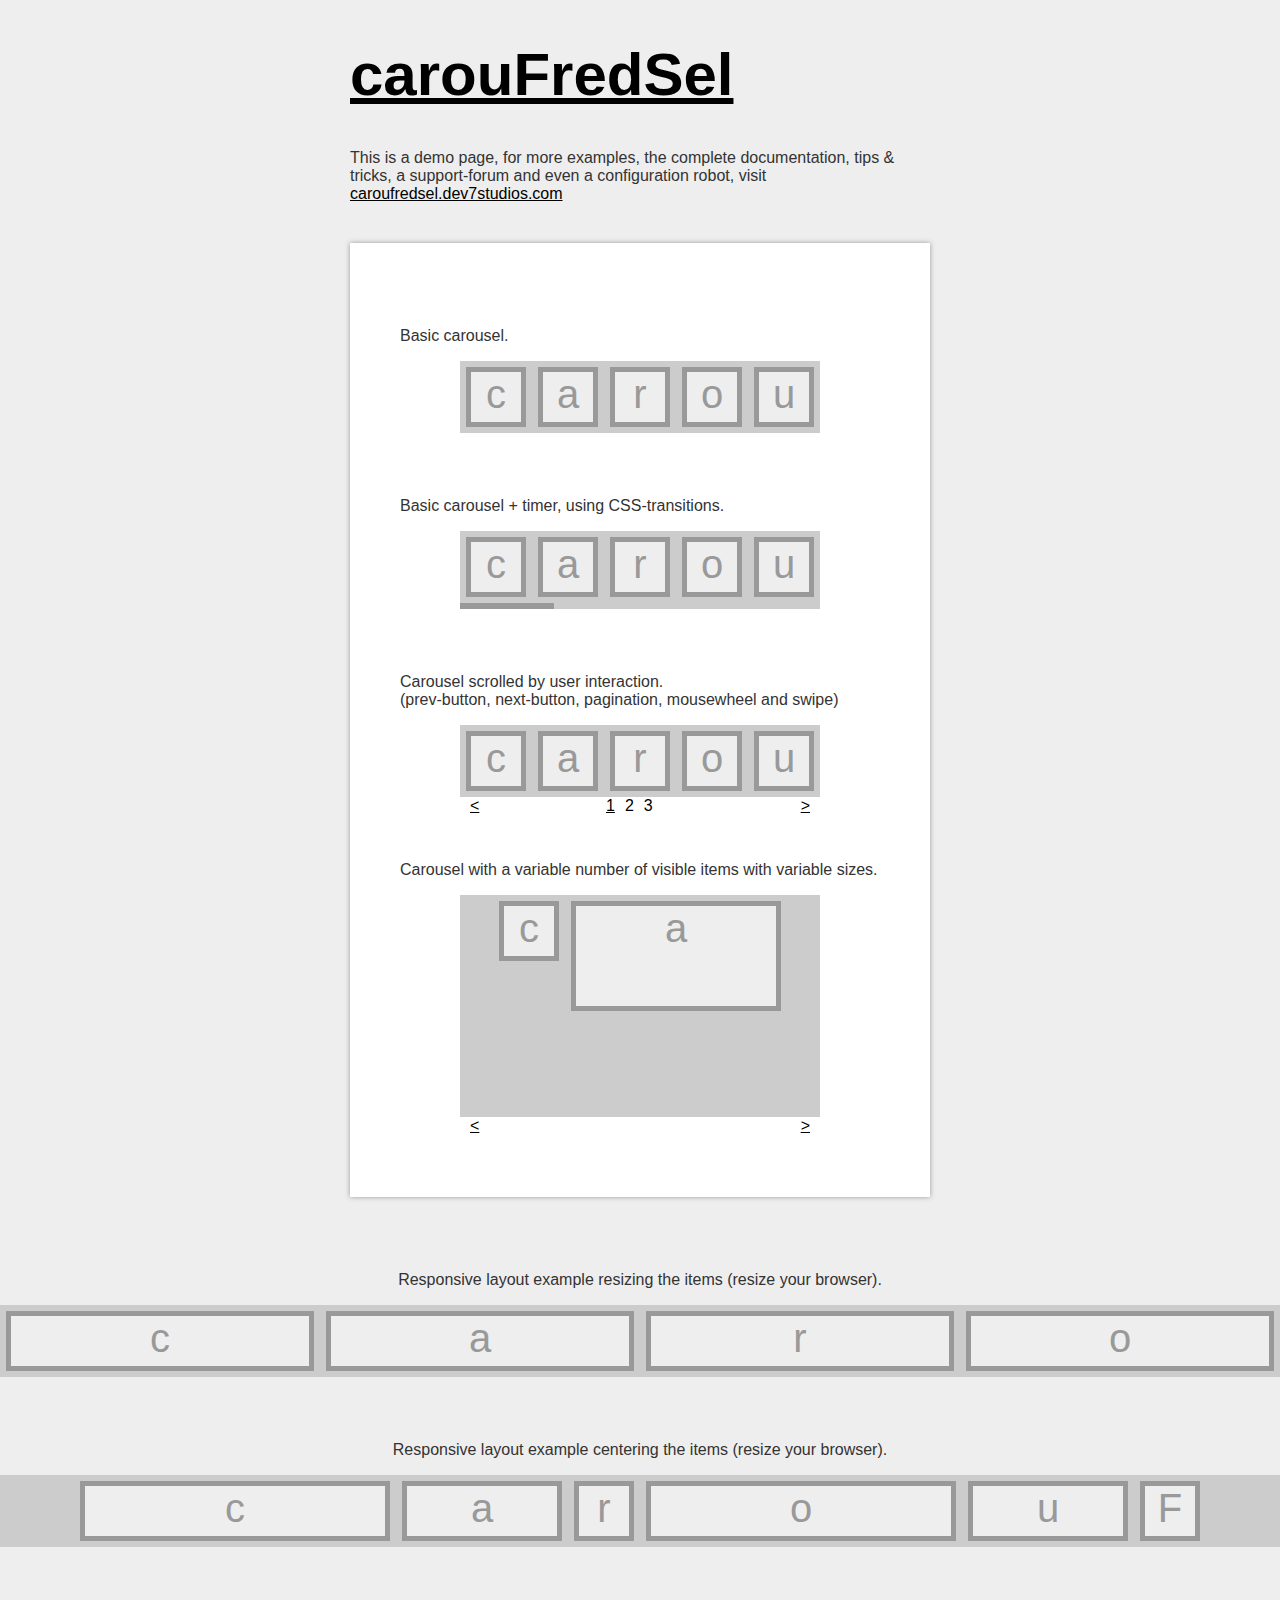
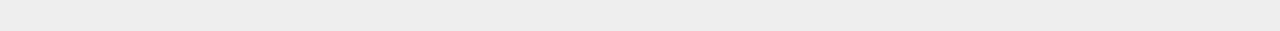
<file: carouFredSel-6.2.0/index.html>
<!DOCTYPE html PUBLIC "-//W3C//DTD XHTML 1.0 Transitional//EN" "http://www.w3.org/TR/xhtml1/DTD/xhtml1-transitional.dtd">
<html xmlns="http://www.w3.org/1999/xhtml">
	<head>
		<meta http-equiv="content-type" content="text/html;charset=iso-8859-1" />
		<meta name="author" content="caroufredsel.dev7studios.com" />

		<title>carouFredSel: a circular, responsive jQuery carousel</title>

		<!-- include jQuery + carouFredSel plugin -->
		<script type="text/javascript" language="javascript" src="jquery-1.8.2.min.js"></script>
		<script type="text/javascript" language="javascript" src="jquery.carouFredSel-6.2.0-packed.js"></script>

		<!-- optionally include helper plugins -->
		<script type="text/javascript" language="javascript" src="helper-plugins/jquery.mousewheel.min.js"></script>
		<script type="text/javascript" language="javascript" src="helper-plugins/jquery.touchSwipe.min.js"></script>
		<script type="text/javascript" language="javascript" src="helper-plugins/jquery.transit.min.js"></script>
		<script type="text/javascript" language="javascript" src="helper-plugins/jquery.ba-throttle-debounce.min.js"></script>

		<!-- fire plugin onDocumentReady -->
		<script type="text/javascript" language="javascript">
			$(function() {

				//	Basic carousel, no options
				$('#foo0').carouFredSel();

				//	Basic carousel + timer, using CSS-transitions
				$('#foo1').carouFredSel({
					auto: {
						pauseOnHover: 'resume',
						progress: '#timer1'
					}
				}, {
					transition: true
				});

				//	Scrolled by user interaction
				$('#foo2').carouFredSel({
					auto: false,
					prev: '#prev2',
					next: '#next2',
					pagination: "#pager2",
					mousewheel: true,
					swipe: {
						onMouse: true,
						onTouch: true
					}
				});

				//	Variable number of visible items with variable sizes
				$('#foo3').carouFredSel({
					width: 360,
					height: 'auto',
					prev: '#prev3',
					next: '#next3',
					auto: false
				});

				//	Responsive layout, resizing the items
				$('#foo4').carouFredSel({
					responsive: true,
					width: '100%',
					scroll: 2,
					items: {
						width: 400,
					//	height: '30%',	//	optionally resize item-height
						visible: {
							min: 2,
							max: 6
						}
					}
				});

				//	Fuild layout, centering the items
				$('#foo5').carouFredSel({
					width: '100%',
					scroll: 2
				});

			});
		</script>

		<style type="text/css" media="all">
			html, body {
				padding: 0;
				margin: 0;
				/* height: 100%; */
			}
			body, div, p {
				font-family: Arial, Helvetica, Verdana;
				color: #333;
			}
			body {
				background-color: #eee;
			}
			h1 {
				font-size: 60px;
			}
			a, a:link, a:active, a:visited {
				color: black;
				text-decoration: underline;
			}
			a:hover {
				color: #9E1F63;
			}
			#intro {
				width: 580px;
				margin: 0 auto;
			}
			.wrapper {
				background-color: white;
				width: 480px;
				margin: 40px auto;
				padding: 50px;
				box-shadow: 0 0 5px #999;
			}
			.list_carousel {
				background-color: #ccc;
				margin: 0 0 30px 60px;
				width: 360px;
			}
			.list_carousel ul {
				margin: 0;
				padding: 0;
				list-style: none;
				display: block;
			}
			.list_carousel li {
				font-size: 40px;
				color: #999;
				text-align: center;
				background-color: #eee;
				border: 5px solid #999;
				width: 50px;
				height: 50px;
				padding: 0;
				margin: 6px;
				display: block;
				float: left;
			}
			.list_carousel.responsive {
				width: auto;
				margin-left: 0;
			}
			.clearfix {
				float: none;
				clear: both;
			}
			.prev {
				float: left;
				margin-left: 10px;
			}
			.next {
				float: right;
				margin-right: 10px;
			}
			.pager {
				float: left;
				width: 300px;
				text-align: center;
			}
			.pager a {
				margin: 0 5px;
				text-decoration: none;
			}
			.pager a.selected {
				text-decoration: underline;
			}
			.timer {
				background-color: #999;
				height: 6px;
				width: 0px;
			}
		</style>
	</head>
	<body>

		<div id="intro">
			<h1><a href="http://caroufredsel.dev7studios.com">carouFredSel</a></h1>
			<p>This is a demo page, for more examples, the complete documentation, tips &amp; tricks, a support-forum and even a configuration robot, visit <a href="http://caroufredsel.dev7studios.com">caroufredsel.dev7studios.com</a></p>
		</div>

		<div class="wrapper">
			<br />


			<p>Basic carousel.</p>
			<div class="list_carousel">
				<ul id="foo0">
					<li>c</li>
					<li>a</li>
					<li>r</li>
					<li>o</li>
					<li>u</li>
					<li>F</li>
					<li>r</li>
					<li>e</li>
					<li>d</li>
					<li>S</li>
					<li>e</li>
					<li>l</li>
					<li> </li>
				</ul>
				<div class="clearfix"></div>
			</div>
			<br />


			<p>Basic carousel + timer, using CSS-transitions.</p>
			<div class="list_carousel">
				<ul id="foo1">
					<li>c</li>
					<li>a</li>
					<li>r</li>
					<li>o</li>
					<li>u</li>
					<li>F</li>
					<li>r</li>
					<li>e</li>
					<li>d</li>
					<li>S</li>
					<li>e</li>
					<li>l</li>
					<li> </li>
				</ul>
				<div class="clearfix"></div>
				<div id="timer1" class="timer"></div>
			</div>
			<br />


			<p>Carousel scrolled by user interaction.<br />
				(prev-button, next-button, pagination, mousewheel and swipe)</p>
			<div class="list_carousel">
				<ul id="foo2">
					<li>c</li>
					<li>a</li>
					<li>r</li>
					<li>o</li>
					<li>u</li>
					<li>F</li>
					<li>r</li>
					<li>e</li>
					<li>d</li>
					<li>S</li>
					<li>e</li>
					<li>l</li>
					<li> </li>
				</ul>
				<div class="clearfix"></div>
				<a id="prev2" class="prev" href="#">&lt;</a>
				<a id="next2" class="next" href="#">&gt;</a>
				<div id="pager2" class="pager"></div>
			</div>
			<br />


			<p>Carousel with a variable number of visible items with variable sizes.</p>
			<div class="list_carousel">
				<ul id="foo3">
					<li style="width: 50px; height: 50px;">c</li>
					<li style="width: 200px; height: 100px;">a</li>
					<li style="width: 50px; height: 150px;">r</li>
					<li style="width: 50px; height: 200px;">o</li>
					<li style="width: 50px; height: 150px;">u</li>
					<li style="width: 100px; height: 100px;">F</li>
					<li style="width: 250px; height: 50px;">r</li>
					<li style="width: 150px; height: 100px;">e</li>
					<li style="width: 150px; height: 150px;">d</li>
					<li style="width: 50px; height: 200px;">S</li>
					<li style="width: 100px; height: 150px;">e</li>
					<li style="width: 150px; height: 100px;">l</li>
					<li style="width: 200px; height: 50px;"> </li>
				</ul>
				<div class="clearfix"></div>
				<a id="prev3" class="prev" href="#">&lt;</a>
				<a id="next3" class="next" href="#">&gt;</a>
			</div>
		</div>
		<br />


		<p style="text-align: center;">Responsive layout example resizing the items (resize your browser).</p>
		<div class="list_carousel responsive">
			<ul id="foo4">
				<li>c</li>
				<li>a</li>
				<li>r</li>
				<li>o</li>
				<li>u</li>
				<li>F</li>
				<li>r</li>
				<li>e</li>
				<li>d</li>
				<li>S</li>
				<li>e</li>
				<li>l</li>
				<li> </li>
			</ul>
			<div class="clearfix"></div>
		</div>
		<br />


		<p style="text-align: center;">Responsive layout example centering the items (resize your browser).</p>
		<div class="list_carousel responsive" >
			<ul id="foo5">
				<li style="width: 300px;">c</li>
				<li style="width: 150px;">a</li>
				<li>r</li>
				<li style="width: 300px;">o</li>
				<li style="width: 150px;">u</li>
				<li>F</li>
				<li style="width: 300px;">r</li>
				<li style="width: 150px;">e</li>
				<li>d</li>
				<li style="width: 400px;">S</li>
				<li style="width: 150px;">e</li>
				<li>l</li>
				<li> </li>
			</ul>
			<div class="clearfix"></div>
		</div>
		<br />


		<br />
		<br />
	</body>
</html>
</file>
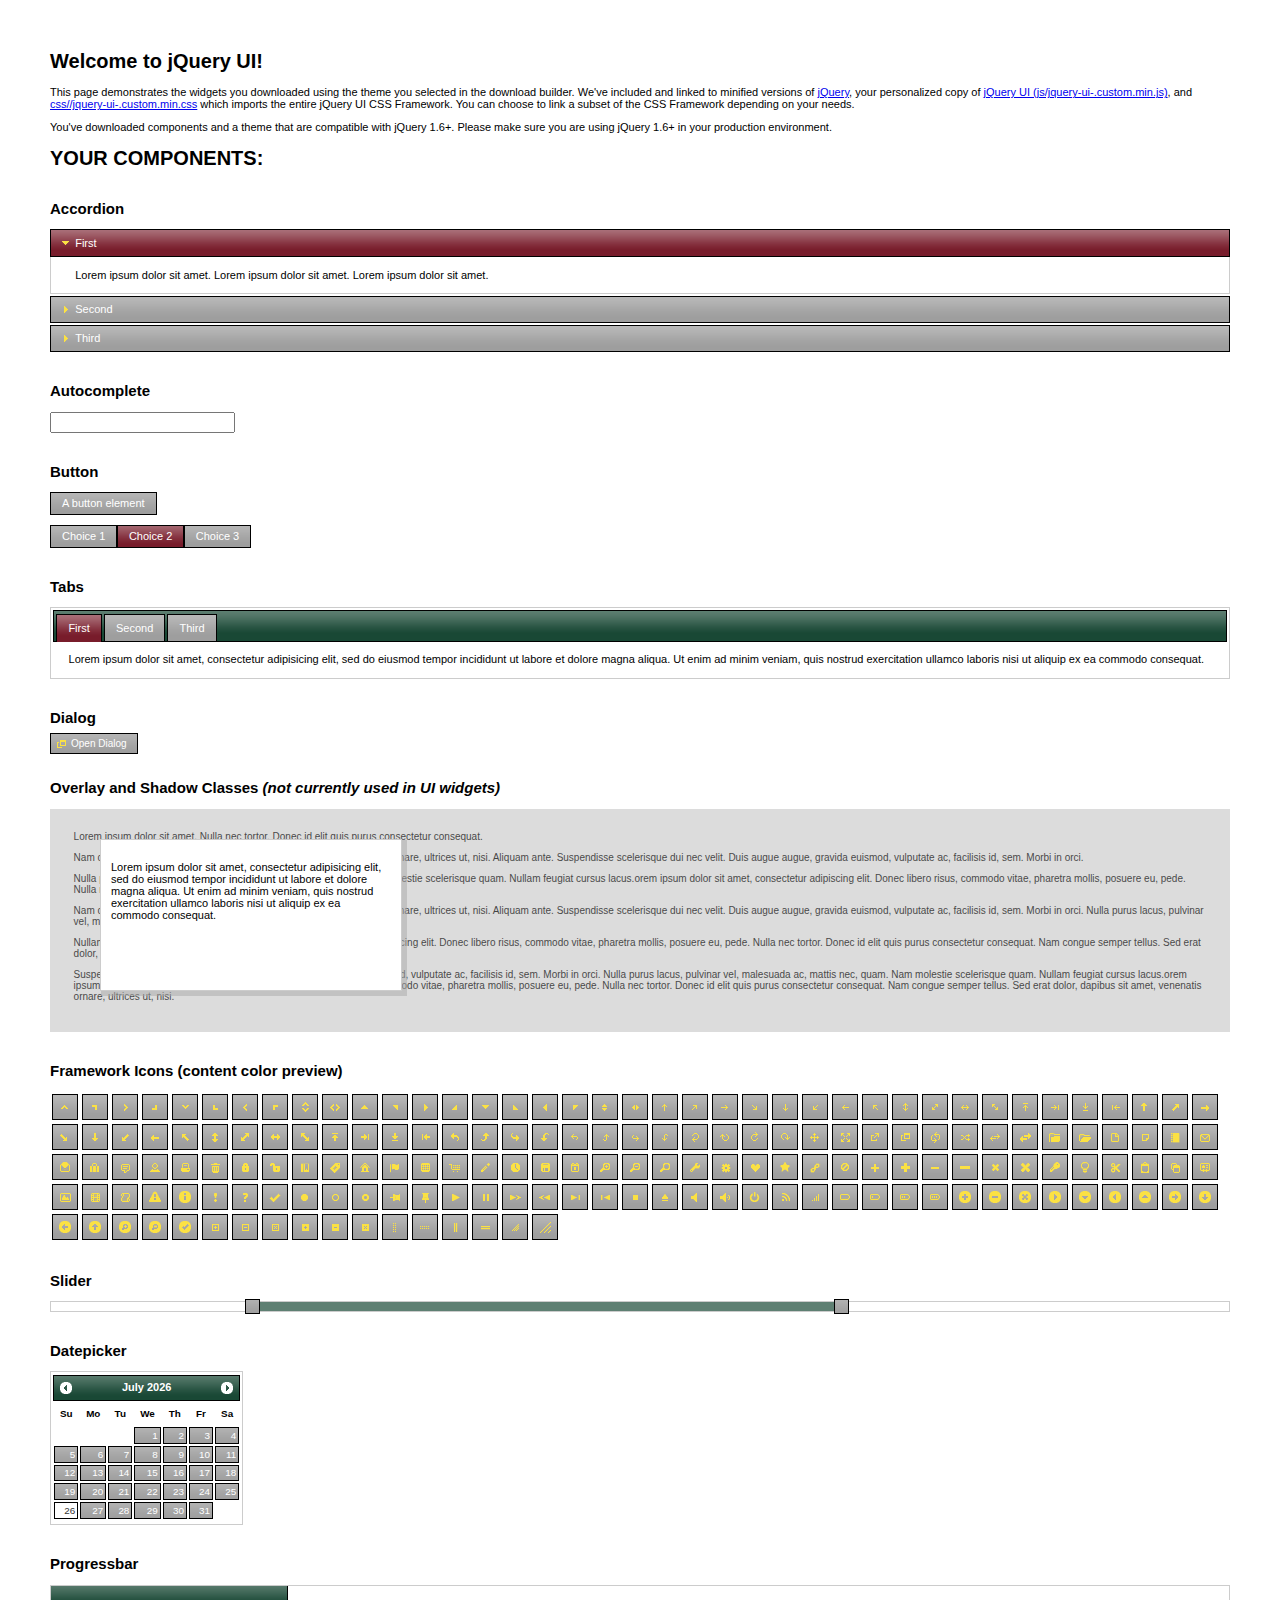
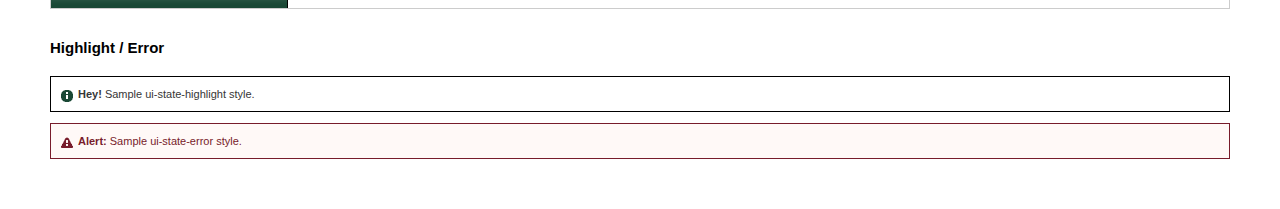
<file: jquery-ui-1.10.4.custom/index.html>
<!doctype html>
<html lang="us">
<head>
	<meta charset="utf-8">
	<title>jQuery UI Example Page</title>
	<link href="css/campuscolors-theme/jquery-ui-1.10.4.custom.css" rel="stylesheet">
	<script src="js/jquery-1.10.2.js"></script>
	<script src="js/jquery-ui-1.10.4.custom.js"></script>
	<script>
	$(function() {
		
		$( "#accordion" ).accordion();
		

		
		var availableTags = [
			"ActionScript",
			"AppleScript",
			"Asp",
			"BASIC",
			"C",
			"C++",
			"Clojure",
			"COBOL",
			"ColdFusion",
			"Erlang",
			"Fortran",
			"Groovy",
			"Haskell",
			"Java",
			"JavaScript",
			"Lisp",
			"Perl",
			"PHP",
			"Python",
			"Ruby",
			"Scala",
			"Scheme"
		];
		$( "#autocomplete" ).autocomplete({
			source: availableTags
		});
		

		
		$( "#button" ).button();
		$( "#radioset" ).buttonset();
		

		
		$( "#tabs" ).tabs();
		

		
		$( "#dialog" ).dialog({
			autoOpen: false,
			width: 400,
			buttons: [
				{
					text: "Ok",
					click: function() {
						$( this ).dialog( "close" );
					}
				},
				{
					text: "Cancel",
					click: function() {
						$( this ).dialog( "close" );
					}
				}
			]
		});

		// Link to open the dialog
		$( "#dialog-link" ).click(function( event ) {
			$( "#dialog" ).dialog( "open" );
			event.preventDefault();
		});
		

		
		$( "#datepicker" ).datepicker({
			inline: true
		});
		

		
		$( "#slider" ).slider({
			range: true,
			values: [ 17, 67 ]
		});
		

		
		$( "#progressbar" ).progressbar({
			value: 20
		});
		

		// Hover states on the static widgets
		$( "#dialog-link, #icons li" ).hover(
			function() {
				$( this ).addClass( "ui-state-hover" );
			},
			function() {
				$( this ).removeClass( "ui-state-hover" );
			}
		);
	});
	</script>
	<style>
	body{
		font: 62.5% "Trebuchet MS", sans-serif;
		margin: 50px;
	}
	.demoHeaders {
		margin-top: 2em;
	}
	#dialog-link {
		padding: .4em 1em .4em 20px;
		text-decoration: none;
		position: relative;
	}
	#dialog-link span.ui-icon {
		margin: 0 5px 0 0;
		position: absolute;
		left: .2em;
		top: 50%;
		margin-top: -8px;
	}
	#icons {
		margin: 0;
		padding: 0;
	}
	#icons li {
		margin: 2px;
		position: relative;
		padding: 4px 0;
		cursor: pointer;
		float: left;
		list-style: none;
	}
	#icons span.ui-icon {
		float: left;
		margin: 0 4px;
	}
	.fakewindowcontain .ui-widget-overlay {
		position: absolute;
	}
	</style>
</head>
<body>

<h1>Welcome to jQuery UI!</h1>

<div class="ui-widget">
	<p>This page demonstrates the widgets you downloaded using the theme you selected in the download builder. We've included and linked to minified versions of <a href="js/jquery-1.10.2.js">jQuery</a>, your personalized copy of <a href="js/jquery-ui-.custom.min.js">jQuery UI (js/jquery-ui-.custom.min.js)</a>, and <a href="css//jquery-ui-.custom.min.css">css//jquery-ui-.custom.min.css</a> which imports the entire jQuery UI CSS Framework. You can choose to link a subset of the CSS Framework depending on your needs. </p>
	<p>You've downloaded components and a theme that are compatible with jQuery 1.6+. Please make sure you are using jQuery 1.6+ in your production environment.</p>
</div>

<h1>YOUR COMPONENTS:</h1>


<!-- Accordion -->
<h2 class="demoHeaders">Accordion</h2>
<div id="accordion">
	<h3>First</h3>
	<div>Lorem ipsum dolor sit amet. Lorem ipsum dolor sit amet. Lorem ipsum dolor sit amet.</div>
	<h3>Second</h3>
	<div>Phasellus mattis tincidunt nibh.</div>
	<h3>Third</h3>
	<div>Nam dui erat, auctor a, dignissim quis.</div>
</div>



<!-- Autocomplete -->
<h2 class="demoHeaders">Autocomplete</h2>
<div>
	<input id="autocomplete" title="type &quot;a&quot;">
</div>



<!-- Button -->
<h2 class="demoHeaders">Button</h2>
<button id="button">A button element</button>
<form style="margin-top: 1em;">
	<div id="radioset">
		<input type="radio" id="radio1" name="radio"><label for="radio1">Choice 1</label>
		<input type="radio" id="radio2" name="radio" checked="checked"><label for="radio2">Choice 2</label>
		<input type="radio" id="radio3" name="radio"><label for="radio3">Choice 3</label>
	</div>
</form>



<!-- Tabs -->
<h2 class="demoHeaders">Tabs</h2>
<div id="tabs">
	<ul>
		<li><a href="#tabs-1">First</a></li>
		<li><a href="#tabs-2">Second</a></li>
		<li><a href="#tabs-3">Third</a></li>
	</ul>
	<div id="tabs-1">Lorem ipsum dolor sit amet, consectetur adipisicing elit, sed do eiusmod tempor incididunt ut labore et dolore magna aliqua. Ut enim ad minim veniam, quis nostrud exercitation ullamco laboris nisi ut aliquip ex ea commodo consequat.</div>
	<div id="tabs-2">Phasellus mattis tincidunt nibh. Cras orci urna, blandit id, pretium vel, aliquet ornare, felis. Maecenas scelerisque sem non nisl. Fusce sed lorem in enim dictum bibendum.</div>
	<div id="tabs-3">Nam dui erat, auctor a, dignissim quis, sollicitudin eu, felis. Pellentesque nisi urna, interdum eget, sagittis et, consequat vestibulum, lacus. Mauris porttitor ullamcorper augue.</div>
</div>



<!-- Dialog NOTE: Dialog is not generated by UI in this demo so it can be visually styled in themeroller-->
<h2 class="demoHeaders">Dialog</h2>
<p><a href="#" id="dialog-link" class="ui-state-default ui-corner-all"><span class="ui-icon ui-icon-newwin"></span>Open Dialog</a></p>

<h2 class="demoHeaders">Overlay and Shadow Classes <em>(not currently used in UI widgets)</em></h2>
<div style="position: relative; width: 96%; height: 200px; padding:1% 2%; overflow:hidden;" class="fakewindowcontain">
	<p>Lorem ipsum dolor sit amet,  Nulla nec tortor. Donec id elit quis purus consectetur consequat. </p><p>Nam congue semper tellus. Sed erat dolor, dapibus sit amet, venenatis ornare, ultrices ut, nisi. Aliquam ante. Suspendisse scelerisque dui nec velit. Duis augue augue, gravida euismod, vulputate ac, facilisis id, sem. Morbi in orci. </p><p>Nulla purus lacus, pulvinar vel, malesuada ac, mattis nec, quam. Nam molestie scelerisque quam. Nullam feugiat cursus lacus.orem ipsum dolor sit amet, consectetur adipiscing elit. Donec libero risus, commodo vitae, pharetra mollis, posuere eu, pede. Nulla nec tortor. Donec id elit quis purus consectetur consequat. </p><p>Nam congue semper tellus. Sed erat dolor, dapibus sit amet, venenatis ornare, ultrices ut, nisi. Aliquam ante. Suspendisse scelerisque dui nec velit. Duis augue augue, gravida euismod, vulputate ac, facilisis id, sem. Morbi in orci. Nulla purus lacus, pulvinar vel, malesuada ac, mattis nec, quam. Nam molestie scelerisque quam. </p><p>Nullam feugiat cursus lacus.orem ipsum dolor sit amet, consectetur adipiscing elit. Donec libero risus, commodo vitae, pharetra mollis, posuere eu, pede. Nulla nec tortor. Donec id elit quis purus consectetur consequat. Nam congue semper tellus. Sed erat dolor, dapibus sit amet, venenatis ornare, ultrices ut, nisi. Aliquam ante. </p><p>Suspendisse scelerisque dui nec velit. Duis augue augue, gravida euismod, vulputate ac, facilisis id, sem. Morbi in orci. Nulla purus lacus, pulvinar vel, malesuada ac, mattis nec, quam. Nam molestie scelerisque quam. Nullam feugiat cursus lacus.orem ipsum dolor sit amet, consectetur adipiscing elit. Donec libero risus, commodo vitae, pharetra mollis, posuere eu, pede. Nulla nec tortor. Donec id elit quis purus consectetur consequat. Nam congue semper tellus. Sed erat dolor, dapibus sit amet, venenatis ornare, ultrices ut, nisi. </p>

	<!-- ui-dialog -->
	<div class="ui-overlay"><div class="ui-widget-overlay"></div><div class="ui-widget-shadow ui-corner-all" style="width: 302px; height: 152px; position: absolute; left: 50px; top: 30px;"></div></div>
	<div style="position: absolute; width: 280px; height: 130px;left: 50px; top: 30px; padding: 10px;" class="ui-widget ui-widget-content ui-corner-all">
		<div class="ui-dialog-content ui-widget-content" style="background: none; border: 0;">
			<p>Lorem ipsum dolor sit amet, consectetur adipisicing elit, sed do eiusmod tempor incididunt ut labore et dolore magna aliqua. Ut enim ad minim veniam, quis nostrud exercitation ullamco laboris nisi ut aliquip ex ea commodo consequat.</p>
		</div>
	</div>

</div>

<!-- ui-dialog -->
<div id="dialog" title="Dialog Title">
	<p>Lorem ipsum dolor sit amet, consectetur adipisicing elit, sed do eiusmod tempor incididunt ut labore et dolore magna aliqua. Ut enim ad minim veniam, quis nostrud exercitation ullamco laboris nisi ut aliquip ex ea commodo consequat.</p>
</div>



<h2 class="demoHeaders">Framework Icons (content color preview)</h2>
<ul id="icons" class="ui-widget ui-helper-clearfix">
	<li class="ui-state-default ui-corner-all" title=".ui-icon-carat-1-n"><span class="ui-icon ui-icon-carat-1-n"></span></li>
	<li class="ui-state-default ui-corner-all" title=".ui-icon-carat-1-ne"><span class="ui-icon ui-icon-carat-1-ne"></span></li>
	<li class="ui-state-default ui-corner-all" title=".ui-icon-carat-1-e"><span class="ui-icon ui-icon-carat-1-e"></span></li>
	<li class="ui-state-default ui-corner-all" title=".ui-icon-carat-1-se"><span class="ui-icon ui-icon-carat-1-se"></span></li>
	<li class="ui-state-default ui-corner-all" title=".ui-icon-carat-1-s"><span class="ui-icon ui-icon-carat-1-s"></span></li>
	<li class="ui-state-default ui-corner-all" title=".ui-icon-carat-1-sw"><span class="ui-icon ui-icon-carat-1-sw"></span></li>
	<li class="ui-state-default ui-corner-all" title=".ui-icon-carat-1-w"><span class="ui-icon ui-icon-carat-1-w"></span></li>
	<li class="ui-state-default ui-corner-all" title=".ui-icon-carat-1-nw"><span class="ui-icon ui-icon-carat-1-nw"></span></li>
	<li class="ui-state-default ui-corner-all" title=".ui-icon-carat-2-n-s"><span class="ui-icon ui-icon-carat-2-n-s"></span></li>
	<li class="ui-state-default ui-corner-all" title=".ui-icon-carat-2-e-w"><span class="ui-icon ui-icon-carat-2-e-w"></span></li>
	<li class="ui-state-default ui-corner-all" title=".ui-icon-triangle-1-n"><span class="ui-icon ui-icon-triangle-1-n"></span></li>
	<li class="ui-state-default ui-corner-all" title=".ui-icon-triangle-1-ne"><span class="ui-icon ui-icon-triangle-1-ne"></span></li>
	<li class="ui-state-default ui-corner-all" title=".ui-icon-triangle-1-e"><span class="ui-icon ui-icon-triangle-1-e"></span></li>
	<li class="ui-state-default ui-corner-all" title=".ui-icon-triangle-1-se"><span class="ui-icon ui-icon-triangle-1-se"></span></li>
	<li class="ui-state-default ui-corner-all" title=".ui-icon-triangle-1-s"><span class="ui-icon ui-icon-triangle-1-s"></span></li>
	<li class="ui-state-default ui-corner-all" title=".ui-icon-triangle-1-sw"><span class="ui-icon ui-icon-triangle-1-sw"></span></li>
	<li class="ui-state-default ui-corner-all" title=".ui-icon-triangle-1-w"><span class="ui-icon ui-icon-triangle-1-w"></span></li>
	<li class="ui-state-default ui-corner-all" title=".ui-icon-triangle-1-nw"><span class="ui-icon ui-icon-triangle-1-nw"></span></li>
	<li class="ui-state-default ui-corner-all" title=".ui-icon-triangle-2-n-s"><span class="ui-icon ui-icon-triangle-2-n-s"></span></li>
	<li class="ui-state-default ui-corner-all" title=".ui-icon-triangle-2-e-w"><span class="ui-icon ui-icon-triangle-2-e-w"></span></li>
	<li class="ui-state-default ui-corner-all" title=".ui-icon-arrow-1-n"><span class="ui-icon ui-icon-arrow-1-n"></span></li>
	<li class="ui-state-default ui-corner-all" title=".ui-icon-arrow-1-ne"><span class="ui-icon ui-icon-arrow-1-ne"></span></li>
	<li class="ui-state-default ui-corner-all" title=".ui-icon-arrow-1-e"><span class="ui-icon ui-icon-arrow-1-e"></span></li>
	<li class="ui-state-default ui-corner-all" title=".ui-icon-arrow-1-se"><span class="ui-icon ui-icon-arrow-1-se"></span></li>
	<li class="ui-state-default ui-corner-all" title=".ui-icon-arrow-1-s"><span class="ui-icon ui-icon-arrow-1-s"></span></li>
	<li class="ui-state-default ui-corner-all" title=".ui-icon-arrow-1-sw"><span class="ui-icon ui-icon-arrow-1-sw"></span></li>
	<li class="ui-state-default ui-corner-all" title=".ui-icon-arrow-1-w"><span class="ui-icon ui-icon-arrow-1-w"></span></li>
	<li class="ui-state-default ui-corner-all" title=".ui-icon-arrow-1-nw"><span class="ui-icon ui-icon-arrow-1-nw"></span></li>
	<li class="ui-state-default ui-corner-all" title=".ui-icon-arrow-2-n-s"><span class="ui-icon ui-icon-arrow-2-n-s"></span></li>
	<li class="ui-state-default ui-corner-all" title=".ui-icon-arrow-2-ne-sw"><span class="ui-icon ui-icon-arrow-2-ne-sw"></span></li>
	<li class="ui-state-default ui-corner-all" title=".ui-icon-arrow-2-e-w"><span class="ui-icon ui-icon-arrow-2-e-w"></span></li>
	<li class="ui-state-default ui-corner-all" title=".ui-icon-arrow-2-se-nw"><span class="ui-icon ui-icon-arrow-2-se-nw"></span></li>
	<li class="ui-state-default ui-corner-all" title=".ui-icon-arrowstop-1-n"><span class="ui-icon ui-icon-arrowstop-1-n"></span></li>
	<li class="ui-state-default ui-corner-all" title=".ui-icon-arrowstop-1-e"><span class="ui-icon ui-icon-arrowstop-1-e"></span></li>
	<li class="ui-state-default ui-corner-all" title=".ui-icon-arrowstop-1-s"><span class="ui-icon ui-icon-arrowstop-1-s"></span></li>
	<li class="ui-state-default ui-corner-all" title=".ui-icon-arrowstop-1-w"><span class="ui-icon ui-icon-arrowstop-1-w"></span></li>
	<li class="ui-state-default ui-corner-all" title=".ui-icon-arrowthick-1-n"><span class="ui-icon ui-icon-arrowthick-1-n"></span></li>
	<li class="ui-state-default ui-corner-all" title=".ui-icon-arrowthick-1-ne"><span class="ui-icon ui-icon-arrowthick-1-ne"></span></li>
	<li class="ui-state-default ui-corner-all" title=".ui-icon-arrowthick-1-e"><span class="ui-icon ui-icon-arrowthick-1-e"></span></li>
	<li class="ui-state-default ui-corner-all" title=".ui-icon-arrowthick-1-se"><span class="ui-icon ui-icon-arrowthick-1-se"></span></li>
	<li class="ui-state-default ui-corner-all" title=".ui-icon-arrowthick-1-s"><span class="ui-icon ui-icon-arrowthick-1-s"></span></li>
	<li class="ui-state-default ui-corner-all" title=".ui-icon-arrowthick-1-sw"><span class="ui-icon ui-icon-arrowthick-1-sw"></span></li>
	<li class="ui-state-default ui-corner-all" title=".ui-icon-arrowthick-1-w"><span class="ui-icon ui-icon-arrowthick-1-w"></span></li>
	<li class="ui-state-default ui-corner-all" title=".ui-icon-arrowthick-1-nw"><span class="ui-icon ui-icon-arrowthick-1-nw"></span></li>
	<li class="ui-state-default ui-corner-all" title=".ui-icon-arrowthick-2-n-s"><span class="ui-icon ui-icon-arrowthick-2-n-s"></span></li>
	<li class="ui-state-default ui-corner-all" title=".ui-icon-arrowthick-2-ne-sw"><span class="ui-icon ui-icon-arrowthick-2-ne-sw"></span></li>
	<li class="ui-state-default ui-corner-all" title=".ui-icon-arrowthick-2-e-w"><span class="ui-icon ui-icon-arrowthick-2-e-w"></span></li>
	<li class="ui-state-default ui-corner-all" title=".ui-icon-arrowthick-2-se-nw"><span class="ui-icon ui-icon-arrowthick-2-se-nw"></span></li>
	<li class="ui-state-default ui-corner-all" title=".ui-icon-arrowthickstop-1-n"><span class="ui-icon ui-icon-arrowthickstop-1-n"></span></li>
	<li class="ui-state-default ui-corner-all" title=".ui-icon-arrowthickstop-1-e"><span class="ui-icon ui-icon-arrowthickstop-1-e"></span></li>
	<li class="ui-state-default ui-corner-all" title=".ui-icon-arrowthickstop-1-s"><span class="ui-icon ui-icon-arrowthickstop-1-s"></span></li>
	<li class="ui-state-default ui-corner-all" title=".ui-icon-arrowthickstop-1-w"><span class="ui-icon ui-icon-arrowthickstop-1-w"></span></li>
	<li class="ui-state-default ui-corner-all" title=".ui-icon-arrowreturnthick-1-w"><span class="ui-icon ui-icon-arrowreturnthick-1-w"></span></li>
	<li class="ui-state-default ui-corner-all" title=".ui-icon-arrowreturnthick-1-n"><span class="ui-icon ui-icon-arrowreturnthick-1-n"></span></li>
	<li class="ui-state-default ui-corner-all" title=".ui-icon-arrowreturnthick-1-e"><span class="ui-icon ui-icon-arrowreturnthick-1-e"></span></li>
	<li class="ui-state-default ui-corner-all" title=".ui-icon-arrowreturnthick-1-s"><span class="ui-icon ui-icon-arrowreturnthick-1-s"></span></li>
	<li class="ui-state-default ui-corner-all" title=".ui-icon-arrowreturn-1-w"><span class="ui-icon ui-icon-arrowreturn-1-w"></span></li>
	<li class="ui-state-default ui-corner-all" title=".ui-icon-arrowreturn-1-n"><span class="ui-icon ui-icon-arrowreturn-1-n"></span></li>
	<li class="ui-state-default ui-corner-all" title=".ui-icon-arrowreturn-1-e"><span class="ui-icon ui-icon-arrowreturn-1-e"></span></li>
	<li class="ui-state-default ui-corner-all" title=".ui-icon-arrowreturn-1-s"><span class="ui-icon ui-icon-arrowreturn-1-s"></span></li>
	<li class="ui-state-default ui-corner-all" title=".ui-icon-arrowrefresh-1-w"><span class="ui-icon ui-icon-arrowrefresh-1-w"></span></li>
	<li class="ui-state-default ui-corner-all" title=".ui-icon-arrowrefresh-1-n"><span class="ui-icon ui-icon-arrowrefresh-1-n"></span></li>
	<li class="ui-state-default ui-corner-all" title=".ui-icon-arrowrefresh-1-e"><span class="ui-icon ui-icon-arrowrefresh-1-e"></span></li>
	<li class="ui-state-default ui-corner-all" title=".ui-icon-arrowrefresh-1-s"><span class="ui-icon ui-icon-arrowrefresh-1-s"></span></li>
	<li class="ui-state-default ui-corner-all" title=".ui-icon-arrow-4"><span class="ui-icon ui-icon-arrow-4"></span></li>
	<li class="ui-state-default ui-corner-all" title=".ui-icon-arrow-4-diag"><span class="ui-icon ui-icon-arrow-4-diag"></span></li>
	<li class="ui-state-default ui-corner-all" title=".ui-icon-extlink"><span class="ui-icon ui-icon-extlink"></span></li>
	<li class="ui-state-default ui-corner-all" title=".ui-icon-newwin"><span class="ui-icon ui-icon-newwin"></span></li>
	<li class="ui-state-default ui-corner-all" title=".ui-icon-refresh"><span class="ui-icon ui-icon-refresh"></span></li>
	<li class="ui-state-default ui-corner-all" title=".ui-icon-shuffle"><span class="ui-icon ui-icon-shuffle"></span></li>
	<li class="ui-state-default ui-corner-all" title=".ui-icon-transfer-e-w"><span class="ui-icon ui-icon-transfer-e-w"></span></li>
	<li class="ui-state-default ui-corner-all" title=".ui-icon-transferthick-e-w"><span class="ui-icon ui-icon-transferthick-e-w"></span></li>
	<li class="ui-state-default ui-corner-all" title=".ui-icon-folder-collapsed"><span class="ui-icon ui-icon-folder-collapsed"></span></li>
	<li class="ui-state-default ui-corner-all" title=".ui-icon-folder-open"><span class="ui-icon ui-icon-folder-open"></span></li>
	<li class="ui-state-default ui-corner-all" title=".ui-icon-document"><span class="ui-icon ui-icon-document"></span></li>
	<li class="ui-state-default ui-corner-all" title=".ui-icon-document-b"><span class="ui-icon ui-icon-document-b"></span></li>
	<li class="ui-state-default ui-corner-all" title=".ui-icon-note"><span class="ui-icon ui-icon-note"></span></li>
	<li class="ui-state-default ui-corner-all" title=".ui-icon-mail-closed"><span class="ui-icon ui-icon-mail-closed"></span></li>
	<li class="ui-state-default ui-corner-all" title=".ui-icon-mail-open"><span class="ui-icon ui-icon-mail-open"></span></li>
	<li class="ui-state-default ui-corner-all" title=".ui-icon-suitcase"><span class="ui-icon ui-icon-suitcase"></span></li>
	<li class="ui-state-default ui-corner-all" title=".ui-icon-comment"><span class="ui-icon ui-icon-comment"></span></li>
	<li class="ui-state-default ui-corner-all" title=".ui-icon-person"><span class="ui-icon ui-icon-person"></span></li>
	<li class="ui-state-default ui-corner-all" title=".ui-icon-print"><span class="ui-icon ui-icon-print"></span></li>
	<li class="ui-state-default ui-corner-all" title=".ui-icon-trash"><span class="ui-icon ui-icon-trash"></span></li>
	<li class="ui-state-default ui-corner-all" title=".ui-icon-locked"><span class="ui-icon ui-icon-locked"></span></li>
	<li class="ui-state-default ui-corner-all" title=".ui-icon-unlocked"><span class="ui-icon ui-icon-unlocked"></span></li>
	<li class="ui-state-default ui-corner-all" title=".ui-icon-bookmark"><span class="ui-icon ui-icon-bookmark"></span></li>
	<li class="ui-state-default ui-corner-all" title=".ui-icon-tag"><span class="ui-icon ui-icon-tag"></span></li>
	<li class="ui-state-default ui-corner-all" title=".ui-icon-home"><span class="ui-icon ui-icon-home"></span></li>
	<li class="ui-state-default ui-corner-all" title=".ui-icon-flag"><span class="ui-icon ui-icon-flag"></span></li>
	<li class="ui-state-default ui-corner-all" title=".ui-icon-calculator"><span class="ui-icon ui-icon-calculator"></span></li>
	<li class="ui-state-default ui-corner-all" title=".ui-icon-cart"><span class="ui-icon ui-icon-cart"></span></li>
	<li class="ui-state-default ui-corner-all" title=".ui-icon-pencil"><span class="ui-icon ui-icon-pencil"></span></li>
	<li class="ui-state-default ui-corner-all" title=".ui-icon-clock"><span class="ui-icon ui-icon-clock"></span></li>
	<li class="ui-state-default ui-corner-all" title=".ui-icon-disk"><span class="ui-icon ui-icon-disk"></span></li>
	<li class="ui-state-default ui-corner-all" title=".ui-icon-calendar"><span class="ui-icon ui-icon-calendar"></span></li>
	<li class="ui-state-default ui-corner-all" title=".ui-icon-zoomin"><span class="ui-icon ui-icon-zoomin"></span></li>
	<li class="ui-state-default ui-corner-all" title=".ui-icon-zoomout"><span class="ui-icon ui-icon-zoomout"></span></li>
	<li class="ui-state-default ui-corner-all" title=".ui-icon-search"><span class="ui-icon ui-icon-search"></span></li>
	<li class="ui-state-default ui-corner-all" title=".ui-icon-wrench"><span class="ui-icon ui-icon-wrench"></span></li>
	<li class="ui-state-default ui-corner-all" title=".ui-icon-gear"><span class="ui-icon ui-icon-gear"></span></li>
	<li class="ui-state-default ui-corner-all" title=".ui-icon-heart"><span class="ui-icon ui-icon-heart"></span></li>
	<li class="ui-state-default ui-corner-all" title=".ui-icon-star"><span class="ui-icon ui-icon-star"></span></li>
	<li class="ui-state-default ui-corner-all" title=".ui-icon-link"><span class="ui-icon ui-icon-link"></span></li>
	<li class="ui-state-default ui-corner-all" title=".ui-icon-cancel"><span class="ui-icon ui-icon-cancel"></span></li>
	<li class="ui-state-default ui-corner-all" title=".ui-icon-plus"><span class="ui-icon ui-icon-plus"></span></li>
	<li class="ui-state-default ui-corner-all" title=".ui-icon-plusthick"><span class="ui-icon ui-icon-plusthick"></span></li>
	<li class="ui-state-default ui-corner-all" title=".ui-icon-minus"><span class="ui-icon ui-icon-minus"></span></li>
	<li class="ui-state-default ui-corner-all" title=".ui-icon-minusthick"><span class="ui-icon ui-icon-minusthick"></span></li>
	<li class="ui-state-default ui-corner-all" title=".ui-icon-close"><span class="ui-icon ui-icon-close"></span></li>
	<li class="ui-state-default ui-corner-all" title=".ui-icon-closethick"><span class="ui-icon ui-icon-closethick"></span></li>
	<li class="ui-state-default ui-corner-all" title=".ui-icon-key"><span class="ui-icon ui-icon-key"></span></li>
	<li class="ui-state-default ui-corner-all" title=".ui-icon-lightbulb"><span class="ui-icon ui-icon-lightbulb"></span></li>
	<li class="ui-state-default ui-corner-all" title=".ui-icon-scissors"><span class="ui-icon ui-icon-scissors"></span></li>
	<li class="ui-state-default ui-corner-all" title=".ui-icon-clipboard"><span class="ui-icon ui-icon-clipboard"></span></li>
	<li class="ui-state-default ui-corner-all" title=".ui-icon-copy"><span class="ui-icon ui-icon-copy"></span></li>
	<li class="ui-state-default ui-corner-all" title=".ui-icon-contact"><span class="ui-icon ui-icon-contact"></span></li>
	<li class="ui-state-default ui-corner-all" title=".ui-icon-image"><span class="ui-icon ui-icon-image"></span></li>
	<li class="ui-state-default ui-corner-all" title=".ui-icon-video"><span class="ui-icon ui-icon-video"></span></li>
	<li class="ui-state-default ui-corner-all" title=".ui-icon-script"><span class="ui-icon ui-icon-script"></span></li>
	<li class="ui-state-default ui-corner-all" title=".ui-icon-alert"><span class="ui-icon ui-icon-alert"></span></li>
	<li class="ui-state-default ui-corner-all" title=".ui-icon-info"><span class="ui-icon ui-icon-info"></span></li>
	<li class="ui-state-default ui-corner-all" title=".ui-icon-notice"><span class="ui-icon ui-icon-notice"></span></li>
	<li class="ui-state-default ui-corner-all" title=".ui-icon-help"><span class="ui-icon ui-icon-help"></span></li>
	<li class="ui-state-default ui-corner-all" title=".ui-icon-check"><span class="ui-icon ui-icon-check"></span></li>
	<li class="ui-state-default ui-corner-all" title=".ui-icon-bullet"><span class="ui-icon ui-icon-bullet"></span></li>
	<li class="ui-state-default ui-corner-all" title=".ui-icon-radio-off"><span class="ui-icon ui-icon-radio-off"></span></li>
	<li class="ui-state-default ui-corner-all" title=".ui-icon-radio-on"><span class="ui-icon ui-icon-radio-on"></span></li>
	<li class="ui-state-default ui-corner-all" title=".ui-icon-pin-w"><span class="ui-icon ui-icon-pin-w"></span></li>
	<li class="ui-state-default ui-corner-all" title=".ui-icon-pin-s"><span class="ui-icon ui-icon-pin-s"></span></li>
	<li class="ui-state-default ui-corner-all" title=".ui-icon-play"><span class="ui-icon ui-icon-play"></span></li>
	<li class="ui-state-default ui-corner-all" title=".ui-icon-pause"><span class="ui-icon ui-icon-pause"></span></li>
	<li class="ui-state-default ui-corner-all" title=".ui-icon-seek-next"><span class="ui-icon ui-icon-seek-next"></span></li>
	<li class="ui-state-default ui-corner-all" title=".ui-icon-seek-prev"><span class="ui-icon ui-icon-seek-prev"></span></li>
	<li class="ui-state-default ui-corner-all" title=".ui-icon-seek-end"><span class="ui-icon ui-icon-seek-end"></span></li>
	<li class="ui-state-default ui-corner-all" title=".ui-icon-seek-first"><span class="ui-icon ui-icon-seek-first"></span></li>
	<li class="ui-state-default ui-corner-all" title=".ui-icon-stop"><span class="ui-icon ui-icon-stop"></span></li>
	<li class="ui-state-default ui-corner-all" title=".ui-icon-eject"><span class="ui-icon ui-icon-eject"></span></li>
	<li class="ui-state-default ui-corner-all" title=".ui-icon-volume-off"><span class="ui-icon ui-icon-volume-off"></span></li>
	<li class="ui-state-default ui-corner-all" title=".ui-icon-volume-on"><span class="ui-icon ui-icon-volume-on"></span></li>
	<li class="ui-state-default ui-corner-all" title=".ui-icon-power"><span class="ui-icon ui-icon-power"></span></li>
	<li class="ui-state-default ui-corner-all" title=".ui-icon-signal-diag"><span class="ui-icon ui-icon-signal-diag"></span></li>
	<li class="ui-state-default ui-corner-all" title=".ui-icon-signal"><span class="ui-icon ui-icon-signal"></span></li>
	<li class="ui-state-default ui-corner-all" title=".ui-icon-battery-0"><span class="ui-icon ui-icon-battery-0"></span></li>
	<li class="ui-state-default ui-corner-all" title=".ui-icon-battery-1"><span class="ui-icon ui-icon-battery-1"></span></li>
	<li class="ui-state-default ui-corner-all" title=".ui-icon-battery-2"><span class="ui-icon ui-icon-battery-2"></span></li>
	<li class="ui-state-default ui-corner-all" title=".ui-icon-battery-3"><span class="ui-icon ui-icon-battery-3"></span></li>
	<li class="ui-state-default ui-corner-all" title=".ui-icon-circle-plus"><span class="ui-icon ui-icon-circle-plus"></span></li>
	<li class="ui-state-default ui-corner-all" title=".ui-icon-circle-minus"><span class="ui-icon ui-icon-circle-minus"></span></li>
	<li class="ui-state-default ui-corner-all" title=".ui-icon-circle-close"><span class="ui-icon ui-icon-circle-close"></span></li>
	<li class="ui-state-default ui-corner-all" title=".ui-icon-circle-triangle-e"><span class="ui-icon ui-icon-circle-triangle-e"></span></li>
	<li class="ui-state-default ui-corner-all" title=".ui-icon-circle-triangle-s"><span class="ui-icon ui-icon-circle-triangle-s"></span></li>
	<li class="ui-state-default ui-corner-all" title=".ui-icon-circle-triangle-w"><span class="ui-icon ui-icon-circle-triangle-w"></span></li>
	<li class="ui-state-default ui-corner-all" title=".ui-icon-circle-triangle-n"><span class="ui-icon ui-icon-circle-triangle-n"></span></li>
	<li class="ui-state-default ui-corner-all" title=".ui-icon-circle-arrow-e"><span class="ui-icon ui-icon-circle-arrow-e"></span></li>
	<li class="ui-state-default ui-corner-all" title=".ui-icon-circle-arrow-s"><span class="ui-icon ui-icon-circle-arrow-s"></span></li>
	<li class="ui-state-default ui-corner-all" title=".ui-icon-circle-arrow-w"><span class="ui-icon ui-icon-circle-arrow-w"></span></li>
	<li class="ui-state-default ui-corner-all" title=".ui-icon-circle-arrow-n"><span class="ui-icon ui-icon-circle-arrow-n"></span></li>
	<li class="ui-state-default ui-corner-all" title=".ui-icon-circle-zoomin"><span class="ui-icon ui-icon-circle-zoomin"></span></li>
	<li class="ui-state-default ui-corner-all" title=".ui-icon-circle-zoomout"><span class="ui-icon ui-icon-circle-zoomout"></span></li>
	<li class="ui-state-default ui-corner-all" title=".ui-icon-circle-check"><span class="ui-icon ui-icon-circle-check"></span></li>
	<li class="ui-state-default ui-corner-all" title=".ui-icon-circlesmall-plus"><span class="ui-icon ui-icon-circlesmall-plus"></span></li>
	<li class="ui-state-default ui-corner-all" title=".ui-icon-circlesmall-minus"><span class="ui-icon ui-icon-circlesmall-minus"></span></li>
	<li class="ui-state-default ui-corner-all" title=".ui-icon-circlesmall-close"><span class="ui-icon ui-icon-circlesmall-close"></span></li>
	<li class="ui-state-default ui-corner-all" title=".ui-icon-squaresmall-plus"><span class="ui-icon ui-icon-squaresmall-plus"></span></li>
	<li class="ui-state-default ui-corner-all" title=".ui-icon-squaresmall-minus"><span class="ui-icon ui-icon-squaresmall-minus"></span></li>
	<li class="ui-state-default ui-corner-all" title=".ui-icon-squaresmall-close"><span class="ui-icon ui-icon-squaresmall-close"></span></li>
	<li class="ui-state-default ui-corner-all" title=".ui-icon-grip-dotted-vertical"><span class="ui-icon ui-icon-grip-dotted-vertical"></span></li>
	<li class="ui-state-default ui-corner-all" title=".ui-icon-grip-dotted-horizontal"><span class="ui-icon ui-icon-grip-dotted-horizontal"></span></li>
	<li class="ui-state-default ui-corner-all" title=".ui-icon-grip-solid-vertical"><span class="ui-icon ui-icon-grip-solid-vertical"></span></li>
	<li class="ui-state-default ui-corner-all" title=".ui-icon-grip-solid-horizontal"><span class="ui-icon ui-icon-grip-solid-horizontal"></span></li>
	<li class="ui-state-default ui-corner-all" title=".ui-icon-gripsmall-diagonal-se"><span class="ui-icon ui-icon-gripsmall-diagonal-se"></span></li>
	<li class="ui-state-default ui-corner-all" title=".ui-icon-grip-diagonal-se"><span class="ui-icon ui-icon-grip-diagonal-se"></span></li>
</ul>


<!-- Slider -->
<h2 class="demoHeaders">Slider</h2>
<div id="slider"></div>



<!-- Datepicker -->
<h2 class="demoHeaders">Datepicker</h2>
<div id="datepicker"></div>



<!-- Progressbar -->
<h2 class="demoHeaders">Progressbar</h2>
<div id="progressbar"></div>


<!-- Highlight / Error -->
<h2 class="demoHeaders">Highlight / Error</h2>
<div class="ui-widget">
	<div class="ui-state-highlight ui-corner-all" style="margin-top: 20px; padding: 0 .7em;">
		<p><span class="ui-icon ui-icon-info" style="float: left; margin-right: .3em;"></span>
		<strong>Hey!</strong> Sample ui-state-highlight style.</p>
	</div>
</div>
<br>
<div class="ui-widget">
	<div class="ui-state-error ui-corner-all" style="padding: 0 .7em;">
		<p><span class="ui-icon ui-icon-alert" style="float: left; margin-right: .3em;"></span>
		<strong>Alert:</strong> Sample ui-state-error style.</p>
	</div>
</div>

</body>
</html>
</file>
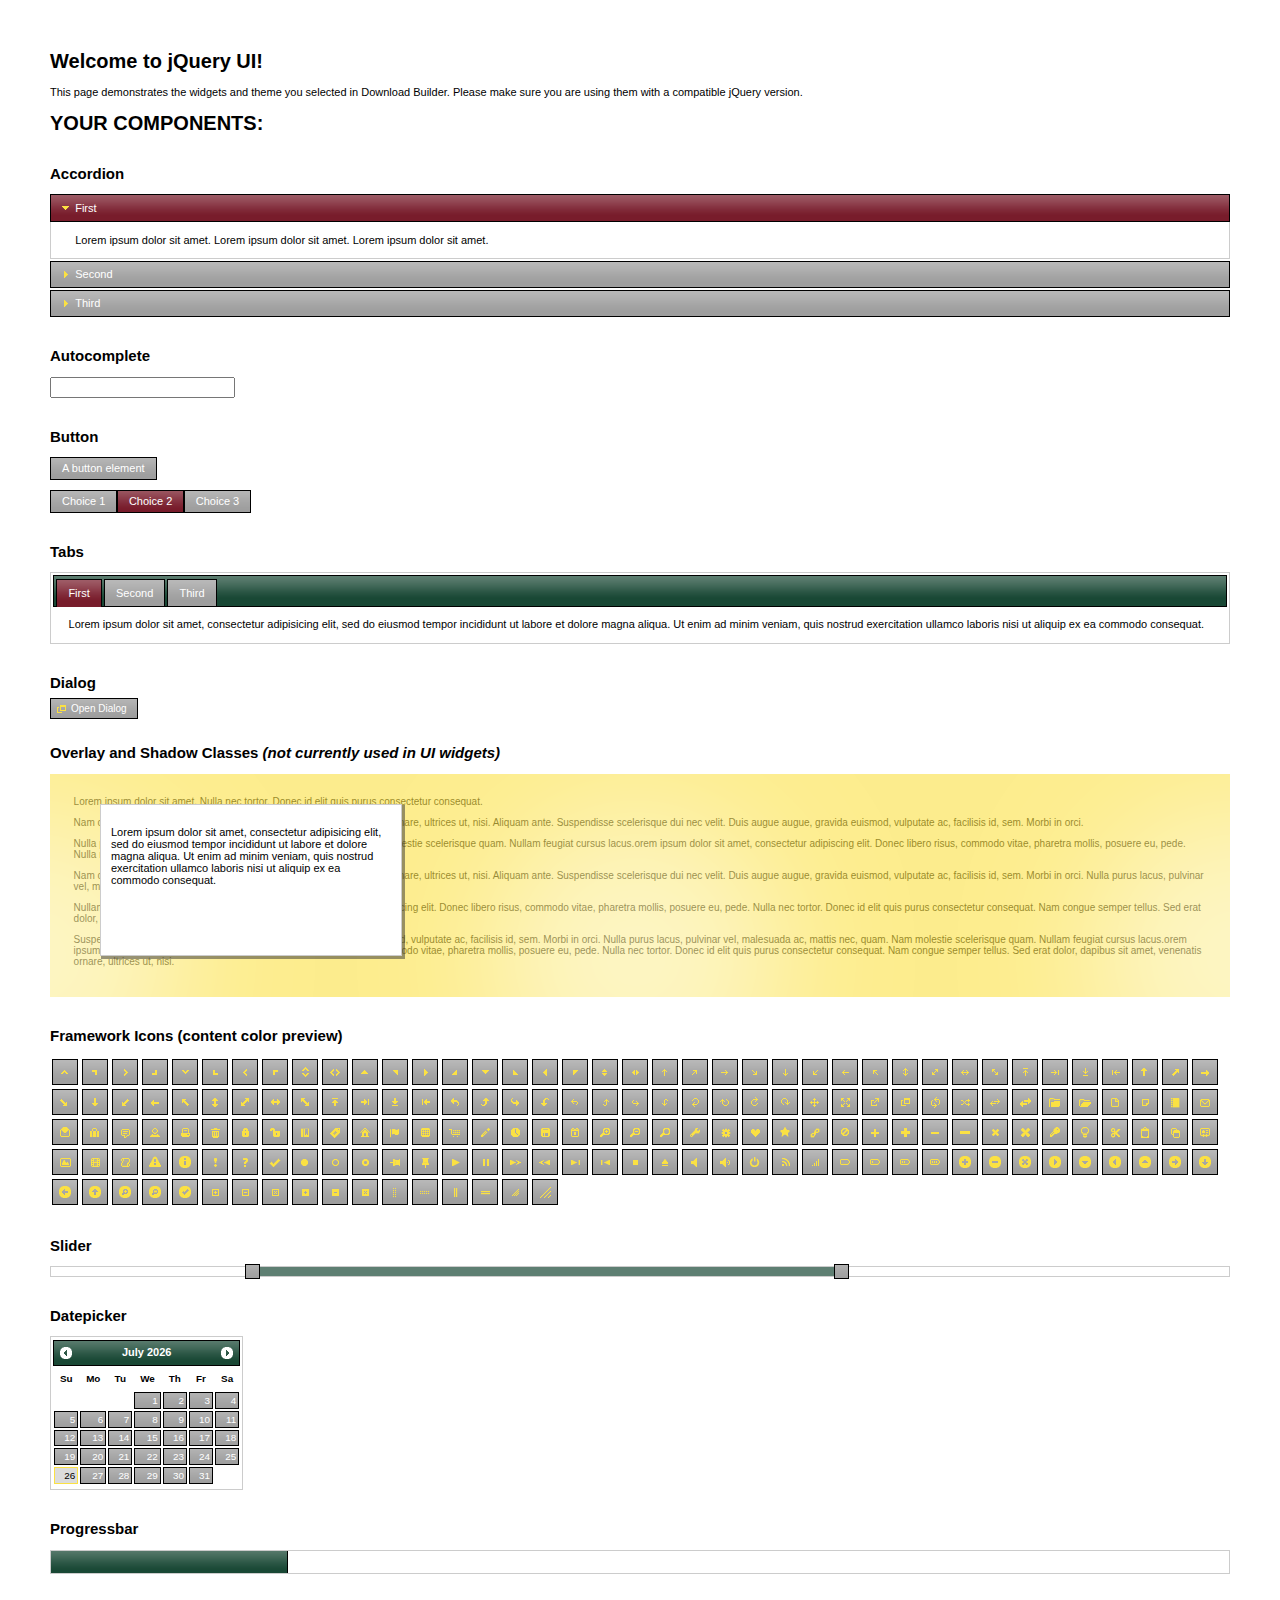
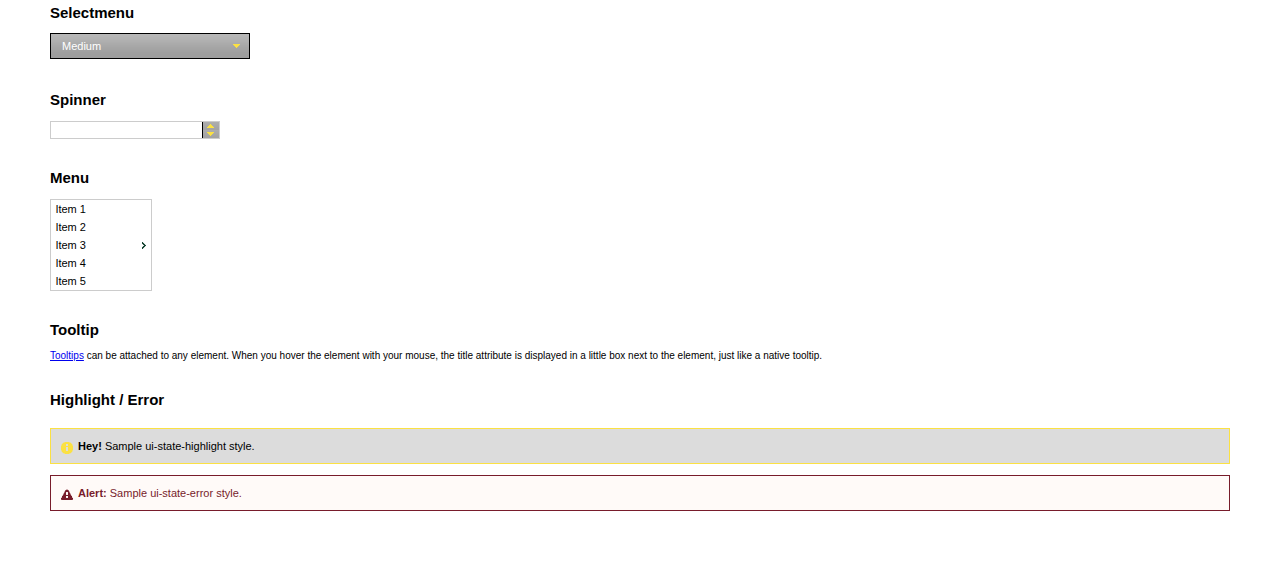
<file: jquery-ui-1.11.1.custom/index.html>
<!doctype html>
<html lang="us">
<head>
	<meta charset="utf-8">
	<title>jQuery UI Example Page</title>
	<link href="jquery-ui.css" rel="stylesheet">
	<style>
	body{
		font: 62.5% "Trebuchet MS", sans-serif;
		margin: 50px;
	}
	.demoHeaders {
		margin-top: 2em;
	}
	#dialog-link {
		padding: .4em 1em .4em 20px;
		text-decoration: none;
		position: relative;
	}
	#dialog-link span.ui-icon {
		margin: 0 5px 0 0;
		position: absolute;
		left: .2em;
		top: 50%;
		margin-top: -8px;
	}
	#icons {
		margin: 0;
		padding: 0;
	}
	#icons li {
		margin: 2px;
		position: relative;
		padding: 4px 0;
		cursor: pointer;
		float: left;
		list-style: none;
	}
	#icons span.ui-icon {
		float: left;
		margin: 0 4px;
	}
	.fakewindowcontain .ui-widget-overlay {
		position: absolute;
	}
	select {
		width: 200px;
	}
	</style>
</head>
<body>

<h1>Welcome to jQuery UI!</h1>

<div class="ui-widget">
	<p>This page demonstrates the widgets and theme you selected in Download Builder. Please make sure you are using them with a compatible jQuery version.</p>
</div>

<h1>YOUR COMPONENTS:</h1>


<!-- Accordion -->
<h2 class="demoHeaders">Accordion</h2>
<div id="accordion">
	<h3>First</h3>
	<div>Lorem ipsum dolor sit amet. Lorem ipsum dolor sit amet. Lorem ipsum dolor sit amet.</div>
	<h3>Second</h3>
	<div>Phasellus mattis tincidunt nibh.</div>
	<h3>Third</h3>
	<div>Nam dui erat, auctor a, dignissim quis.</div>
</div>



<!-- Autocomplete -->
<h2 class="demoHeaders">Autocomplete</h2>
<div>
	<input id="autocomplete" title="type &quot;a&quot;">
</div>



<!-- Button -->
<h2 class="demoHeaders">Button</h2>
<button id="button">A button element</button>
<form style="margin-top: 1em;">
	<div id="radioset">
		<input type="radio" id="radio1" name="radio"><label for="radio1">Choice 1</label>
		<input type="radio" id="radio2" name="radio" checked="checked"><label for="radio2">Choice 2</label>
		<input type="radio" id="radio3" name="radio"><label for="radio3">Choice 3</label>
	</div>
</form>



<!-- Tabs -->
<h2 class="demoHeaders">Tabs</h2>
<div id="tabs">
	<ul>
		<li><a href="#tabs-1">First</a></li>
		<li><a href="#tabs-2">Second</a></li>
		<li><a href="#tabs-3">Third</a></li>
	</ul>
	<div id="tabs-1">Lorem ipsum dolor sit amet, consectetur adipisicing elit, sed do eiusmod tempor incididunt ut labore et dolore magna aliqua. Ut enim ad minim veniam, quis nostrud exercitation ullamco laboris nisi ut aliquip ex ea commodo consequat.</div>
	<div id="tabs-2">Phasellus mattis tincidunt nibh. Cras orci urna, blandit id, pretium vel, aliquet ornare, felis. Maecenas scelerisque sem non nisl. Fusce sed lorem in enim dictum bibendum.</div>
	<div id="tabs-3">Nam dui erat, auctor a, dignissim quis, sollicitudin eu, felis. Pellentesque nisi urna, interdum eget, sagittis et, consequat vestibulum, lacus. Mauris porttitor ullamcorper augue.</div>
</div>



<!-- Dialog NOTE: Dialog is not generated by UI in this demo so it can be visually styled in themeroller-->
<h2 class="demoHeaders">Dialog</h2>
<p><a href="#" id="dialog-link" class="ui-state-default ui-corner-all"><span class="ui-icon ui-icon-newwin"></span>Open Dialog</a></p>

<h2 class="demoHeaders">Overlay and Shadow Classes <em>(not currently used in UI widgets)</em></h2>
<div style="position: relative; width: 96%; height: 200px; padding:1% 2%; overflow:hidden;" class="fakewindowcontain">
	<p>Lorem ipsum dolor sit amet,  Nulla nec tortor. Donec id elit quis purus consectetur consequat. </p><p>Nam congue semper tellus. Sed erat dolor, dapibus sit amet, venenatis ornare, ultrices ut, nisi. Aliquam ante. Suspendisse scelerisque dui nec velit. Duis augue augue, gravida euismod, vulputate ac, facilisis id, sem. Morbi in orci. </p><p>Nulla purus lacus, pulvinar vel, malesuada ac, mattis nec, quam. Nam molestie scelerisque quam. Nullam feugiat cursus lacus.orem ipsum dolor sit amet, consectetur adipiscing elit. Donec libero risus, commodo vitae, pharetra mollis, posuere eu, pede. Nulla nec tortor. Donec id elit quis purus consectetur consequat. </p><p>Nam congue semper tellus. Sed erat dolor, dapibus sit amet, venenatis ornare, ultrices ut, nisi. Aliquam ante. Suspendisse scelerisque dui nec velit. Duis augue augue, gravida euismod, vulputate ac, facilisis id, sem. Morbi in orci. Nulla purus lacus, pulvinar vel, malesuada ac, mattis nec, quam. Nam molestie scelerisque quam. </p><p>Nullam feugiat cursus lacus.orem ipsum dolor sit amet, consectetur adipiscing elit. Donec libero risus, commodo vitae, pharetra mollis, posuere eu, pede. Nulla nec tortor. Donec id elit quis purus consectetur consequat. Nam congue semper tellus. Sed erat dolor, dapibus sit amet, venenatis ornare, ultrices ut, nisi. Aliquam ante. </p><p>Suspendisse scelerisque dui nec velit. Duis augue augue, gravida euismod, vulputate ac, facilisis id, sem. Morbi in orci. Nulla purus lacus, pulvinar vel, malesuada ac, mattis nec, quam. Nam molestie scelerisque quam. Nullam feugiat cursus lacus.orem ipsum dolor sit amet, consectetur adipiscing elit. Donec libero risus, commodo vitae, pharetra mollis, posuere eu, pede. Nulla nec tortor. Donec id elit quis purus consectetur consequat. Nam congue semper tellus. Sed erat dolor, dapibus sit amet, venenatis ornare, ultrices ut, nisi. </p>

	<!-- ui-dialog -->
	<div class="ui-overlay"><div class="ui-widget-overlay"></div><div class="ui-widget-shadow ui-corner-all" style="width: 302px; height: 152px; position: absolute; left: 50px; top: 30px;"></div></div>
	<div style="position: absolute; width: 280px; height: 130px;left: 50px; top: 30px; padding: 10px;" class="ui-widget ui-widget-content ui-corner-all">
		<div class="ui-dialog-content ui-widget-content" style="background: none; border: 0;">
			<p>Lorem ipsum dolor sit amet, consectetur adipisicing elit, sed do eiusmod tempor incididunt ut labore et dolore magna aliqua. Ut enim ad minim veniam, quis nostrud exercitation ullamco laboris nisi ut aliquip ex ea commodo consequat.</p>
		</div>
	</div>

</div>

<!-- ui-dialog -->
<div id="dialog" title="Dialog Title">
	<p>Lorem ipsum dolor sit amet, consectetur adipisicing elit, sed do eiusmod tempor incididunt ut labore et dolore magna aliqua. Ut enim ad minim veniam, quis nostrud exercitation ullamco laboris nisi ut aliquip ex ea commodo consequat.</p>
</div>



<h2 class="demoHeaders">Framework Icons (content color preview)</h2>
<ul id="icons" class="ui-widget ui-helper-clearfix">
	<li class="ui-state-default ui-corner-all" title=".ui-icon-carat-1-n"><span class="ui-icon ui-icon-carat-1-n"></span></li>
	<li class="ui-state-default ui-corner-all" title=".ui-icon-carat-1-ne"><span class="ui-icon ui-icon-carat-1-ne"></span></li>
	<li class="ui-state-default ui-corner-all" title=".ui-icon-carat-1-e"><span class="ui-icon ui-icon-carat-1-e"></span></li>
	<li class="ui-state-default ui-corner-all" title=".ui-icon-carat-1-se"><span class="ui-icon ui-icon-carat-1-se"></span></li>
	<li class="ui-state-default ui-corner-all" title=".ui-icon-carat-1-s"><span class="ui-icon ui-icon-carat-1-s"></span></li>
	<li class="ui-state-default ui-corner-all" title=".ui-icon-carat-1-sw"><span class="ui-icon ui-icon-carat-1-sw"></span></li>
	<li class="ui-state-default ui-corner-all" title=".ui-icon-carat-1-w"><span class="ui-icon ui-icon-carat-1-w"></span></li>
	<li class="ui-state-default ui-corner-all" title=".ui-icon-carat-1-nw"><span class="ui-icon ui-icon-carat-1-nw"></span></li>
	<li class="ui-state-default ui-corner-all" title=".ui-icon-carat-2-n-s"><span class="ui-icon ui-icon-carat-2-n-s"></span></li>
	<li class="ui-state-default ui-corner-all" title=".ui-icon-carat-2-e-w"><span class="ui-icon ui-icon-carat-2-e-w"></span></li>
	<li class="ui-state-default ui-corner-all" title=".ui-icon-triangle-1-n"><span class="ui-icon ui-icon-triangle-1-n"></span></li>
	<li class="ui-state-default ui-corner-all" title=".ui-icon-triangle-1-ne"><span class="ui-icon ui-icon-triangle-1-ne"></span></li>
	<li class="ui-state-default ui-corner-all" title=".ui-icon-triangle-1-e"><span class="ui-icon ui-icon-triangle-1-e"></span></li>
	<li class="ui-state-default ui-corner-all" title=".ui-icon-triangle-1-se"><span class="ui-icon ui-icon-triangle-1-se"></span></li>
	<li class="ui-state-default ui-corner-all" title=".ui-icon-triangle-1-s"><span class="ui-icon ui-icon-triangle-1-s"></span></li>
	<li class="ui-state-default ui-corner-all" title=".ui-icon-triangle-1-sw"><span class="ui-icon ui-icon-triangle-1-sw"></span></li>
	<li class="ui-state-default ui-corner-all" title=".ui-icon-triangle-1-w"><span class="ui-icon ui-icon-triangle-1-w"></span></li>
	<li class="ui-state-default ui-corner-all" title=".ui-icon-triangle-1-nw"><span class="ui-icon ui-icon-triangle-1-nw"></span></li>
	<li class="ui-state-default ui-corner-all" title=".ui-icon-triangle-2-n-s"><span class="ui-icon ui-icon-triangle-2-n-s"></span></li>
	<li class="ui-state-default ui-corner-all" title=".ui-icon-triangle-2-e-w"><span class="ui-icon ui-icon-triangle-2-e-w"></span></li>
	<li class="ui-state-default ui-corner-all" title=".ui-icon-arrow-1-n"><span class="ui-icon ui-icon-arrow-1-n"></span></li>
	<li class="ui-state-default ui-corner-all" title=".ui-icon-arrow-1-ne"><span class="ui-icon ui-icon-arrow-1-ne"></span></li>
	<li class="ui-state-default ui-corner-all" title=".ui-icon-arrow-1-e"><span class="ui-icon ui-icon-arrow-1-e"></span></li>
	<li class="ui-state-default ui-corner-all" title=".ui-icon-arrow-1-se"><span class="ui-icon ui-icon-arrow-1-se"></span></li>
	<li class="ui-state-default ui-corner-all" title=".ui-icon-arrow-1-s"><span class="ui-icon ui-icon-arrow-1-s"></span></li>
	<li class="ui-state-default ui-corner-all" title=".ui-icon-arrow-1-sw"><span class="ui-icon ui-icon-arrow-1-sw"></span></li>
	<li class="ui-state-default ui-corner-all" title=".ui-icon-arrow-1-w"><span class="ui-icon ui-icon-arrow-1-w"></span></li>
	<li class="ui-state-default ui-corner-all" title=".ui-icon-arrow-1-nw"><span class="ui-icon ui-icon-arrow-1-nw"></span></li>
	<li class="ui-state-default ui-corner-all" title=".ui-icon-arrow-2-n-s"><span class="ui-icon ui-icon-arrow-2-n-s"></span></li>
	<li class="ui-state-default ui-corner-all" title=".ui-icon-arrow-2-ne-sw"><span class="ui-icon ui-icon-arrow-2-ne-sw"></span></li>
	<li class="ui-state-default ui-corner-all" title=".ui-icon-arrow-2-e-w"><span class="ui-icon ui-icon-arrow-2-e-w"></span></li>
	<li class="ui-state-default ui-corner-all" title=".ui-icon-arrow-2-se-nw"><span class="ui-icon ui-icon-arrow-2-se-nw"></span></li>
	<li class="ui-state-default ui-corner-all" title=".ui-icon-arrowstop-1-n"><span class="ui-icon ui-icon-arrowstop-1-n"></span></li>
	<li class="ui-state-default ui-corner-all" title=".ui-icon-arrowstop-1-e"><span class="ui-icon ui-icon-arrowstop-1-e"></span></li>
	<li class="ui-state-default ui-corner-all" title=".ui-icon-arrowstop-1-s"><span class="ui-icon ui-icon-arrowstop-1-s"></span></li>
	<li class="ui-state-default ui-corner-all" title=".ui-icon-arrowstop-1-w"><span class="ui-icon ui-icon-arrowstop-1-w"></span></li>
	<li class="ui-state-default ui-corner-all" title=".ui-icon-arrowthick-1-n"><span class="ui-icon ui-icon-arrowthick-1-n"></span></li>
	<li class="ui-state-default ui-corner-all" title=".ui-icon-arrowthick-1-ne"><span class="ui-icon ui-icon-arrowthick-1-ne"></span></li>
	<li class="ui-state-default ui-corner-all" title=".ui-icon-arrowthick-1-e"><span class="ui-icon ui-icon-arrowthick-1-e"></span></li>
	<li class="ui-state-default ui-corner-all" title=".ui-icon-arrowthick-1-se"><span class="ui-icon ui-icon-arrowthick-1-se"></span></li>
	<li class="ui-state-default ui-corner-all" title=".ui-icon-arrowthick-1-s"><span class="ui-icon ui-icon-arrowthick-1-s"></span></li>
	<li class="ui-state-default ui-corner-all" title=".ui-icon-arrowthick-1-sw"><span class="ui-icon ui-icon-arrowthick-1-sw"></span></li>
	<li class="ui-state-default ui-corner-all" title=".ui-icon-arrowthick-1-w"><span class="ui-icon ui-icon-arrowthick-1-w"></span></li>
	<li class="ui-state-default ui-corner-all" title=".ui-icon-arrowthick-1-nw"><span class="ui-icon ui-icon-arrowthick-1-nw"></span></li>
	<li class="ui-state-default ui-corner-all" title=".ui-icon-arrowthick-2-n-s"><span class="ui-icon ui-icon-arrowthick-2-n-s"></span></li>
	<li class="ui-state-default ui-corner-all" title=".ui-icon-arrowthick-2-ne-sw"><span class="ui-icon ui-icon-arrowthick-2-ne-sw"></span></li>
	<li class="ui-state-default ui-corner-all" title=".ui-icon-arrowthick-2-e-w"><span class="ui-icon ui-icon-arrowthick-2-e-w"></span></li>
	<li class="ui-state-default ui-corner-all" title=".ui-icon-arrowthick-2-se-nw"><span class="ui-icon ui-icon-arrowthick-2-se-nw"></span></li>
	<li class="ui-state-default ui-corner-all" title=".ui-icon-arrowthickstop-1-n"><span class="ui-icon ui-icon-arrowthickstop-1-n"></span></li>
	<li class="ui-state-default ui-corner-all" title=".ui-icon-arrowthickstop-1-e"><span class="ui-icon ui-icon-arrowthickstop-1-e"></span></li>
	<li class="ui-state-default ui-corner-all" title=".ui-icon-arrowthickstop-1-s"><span class="ui-icon ui-icon-arrowthickstop-1-s"></span></li>
	<li class="ui-state-default ui-corner-all" title=".ui-icon-arrowthickstop-1-w"><span class="ui-icon ui-icon-arrowthickstop-1-w"></span></li>
	<li class="ui-state-default ui-corner-all" title=".ui-icon-arrowreturnthick-1-w"><span class="ui-icon ui-icon-arrowreturnthick-1-w"></span></li>
	<li class="ui-state-default ui-corner-all" title=".ui-icon-arrowreturnthick-1-n"><span class="ui-icon ui-icon-arrowreturnthick-1-n"></span></li>
	<li class="ui-state-default ui-corner-all" title=".ui-icon-arrowreturnthick-1-e"><span class="ui-icon ui-icon-arrowreturnthick-1-e"></span></li>
	<li class="ui-state-default ui-corner-all" title=".ui-icon-arrowreturnthick-1-s"><span class="ui-icon ui-icon-arrowreturnthick-1-s"></span></li>
	<li class="ui-state-default ui-corner-all" title=".ui-icon-arrowreturn-1-w"><span class="ui-icon ui-icon-arrowreturn-1-w"></span></li>
	<li class="ui-state-default ui-corner-all" title=".ui-icon-arrowreturn-1-n"><span class="ui-icon ui-icon-arrowreturn-1-n"></span></li>
	<li class="ui-state-default ui-corner-all" title=".ui-icon-arrowreturn-1-e"><span class="ui-icon ui-icon-arrowreturn-1-e"></span></li>
	<li class="ui-state-default ui-corner-all" title=".ui-icon-arrowreturn-1-s"><span class="ui-icon ui-icon-arrowreturn-1-s"></span></li>
	<li class="ui-state-default ui-corner-all" title=".ui-icon-arrowrefresh-1-w"><span class="ui-icon ui-icon-arrowrefresh-1-w"></span></li>
	<li class="ui-state-default ui-corner-all" title=".ui-icon-arrowrefresh-1-n"><span class="ui-icon ui-icon-arrowrefresh-1-n"></span></li>
	<li class="ui-state-default ui-corner-all" title=".ui-icon-arrowrefresh-1-e"><span class="ui-icon ui-icon-arrowrefresh-1-e"></span></li>
	<li class="ui-state-default ui-corner-all" title=".ui-icon-arrowrefresh-1-s"><span class="ui-icon ui-icon-arrowrefresh-1-s"></span></li>
	<li class="ui-state-default ui-corner-all" title=".ui-icon-arrow-4"><span class="ui-icon ui-icon-arrow-4"></span></li>
	<li class="ui-state-default ui-corner-all" title=".ui-icon-arrow-4-diag"><span class="ui-icon ui-icon-arrow-4-diag"></span></li>
	<li class="ui-state-default ui-corner-all" title=".ui-icon-extlink"><span class="ui-icon ui-icon-extlink"></span></li>
	<li class="ui-state-default ui-corner-all" title=".ui-icon-newwin"><span class="ui-icon ui-icon-newwin"></span></li>
	<li class="ui-state-default ui-corner-all" title=".ui-icon-refresh"><span class="ui-icon ui-icon-refresh"></span></li>
	<li class="ui-state-default ui-corner-all" title=".ui-icon-shuffle"><span class="ui-icon ui-icon-shuffle"></span></li>
	<li class="ui-state-default ui-corner-all" title=".ui-icon-transfer-e-w"><span class="ui-icon ui-icon-transfer-e-w"></span></li>
	<li class="ui-state-default ui-corner-all" title=".ui-icon-transferthick-e-w"><span class="ui-icon ui-icon-transferthick-e-w"></span></li>
	<li class="ui-state-default ui-corner-all" title=".ui-icon-folder-collapsed"><span class="ui-icon ui-icon-folder-collapsed"></span></li>
	<li class="ui-state-default ui-corner-all" title=".ui-icon-folder-open"><span class="ui-icon ui-icon-folder-open"></span></li>
	<li class="ui-state-default ui-corner-all" title=".ui-icon-document"><span class="ui-icon ui-icon-document"></span></li>
	<li class="ui-state-default ui-corner-all" title=".ui-icon-document-b"><span class="ui-icon ui-icon-document-b"></span></li>
	<li class="ui-state-default ui-corner-all" title=".ui-icon-note"><span class="ui-icon ui-icon-note"></span></li>
	<li class="ui-state-default ui-corner-all" title=".ui-icon-mail-closed"><span class="ui-icon ui-icon-mail-closed"></span></li>
	<li class="ui-state-default ui-corner-all" title=".ui-icon-mail-open"><span class="ui-icon ui-icon-mail-open"></span></li>
	<li class="ui-state-default ui-corner-all" title=".ui-icon-suitcase"><span class="ui-icon ui-icon-suitcase"></span></li>
	<li class="ui-state-default ui-corner-all" title=".ui-icon-comment"><span class="ui-icon ui-icon-comment"></span></li>
	<li class="ui-state-default ui-corner-all" title=".ui-icon-person"><span class="ui-icon ui-icon-person"></span></li>
	<li class="ui-state-default ui-corner-all" title=".ui-icon-print"><span class="ui-icon ui-icon-print"></span></li>
	<li class="ui-state-default ui-corner-all" title=".ui-icon-trash"><span class="ui-icon ui-icon-trash"></span></li>
	<li class="ui-state-default ui-corner-all" title=".ui-icon-locked"><span class="ui-icon ui-icon-locked"></span></li>
	<li class="ui-state-default ui-corner-all" title=".ui-icon-unlocked"><span class="ui-icon ui-icon-unlocked"></span></li>
	<li class="ui-state-default ui-corner-all" title=".ui-icon-bookmark"><span class="ui-icon ui-icon-bookmark"></span></li>
	<li class="ui-state-default ui-corner-all" title=".ui-icon-tag"><span class="ui-icon ui-icon-tag"></span></li>
	<li class="ui-state-default ui-corner-all" title=".ui-icon-home"><span class="ui-icon ui-icon-home"></span></li>
	<li class="ui-state-default ui-corner-all" title=".ui-icon-flag"><span class="ui-icon ui-icon-flag"></span></li>
	<li class="ui-state-default ui-corner-all" title=".ui-icon-calculator"><span class="ui-icon ui-icon-calculator"></span></li>
	<li class="ui-state-default ui-corner-all" title=".ui-icon-cart"><span class="ui-icon ui-icon-cart"></span></li>
	<li class="ui-state-default ui-corner-all" title=".ui-icon-pencil"><span class="ui-icon ui-icon-pencil"></span></li>
	<li class="ui-state-default ui-corner-all" title=".ui-icon-clock"><span class="ui-icon ui-icon-clock"></span></li>
	<li class="ui-state-default ui-corner-all" title=".ui-icon-disk"><span class="ui-icon ui-icon-disk"></span></li>
	<li class="ui-state-default ui-corner-all" title=".ui-icon-calendar"><span class="ui-icon ui-icon-calendar"></span></li>
	<li class="ui-state-default ui-corner-all" title=".ui-icon-zoomin"><span class="ui-icon ui-icon-zoomin"></span></li>
	<li class="ui-state-default ui-corner-all" title=".ui-icon-zoomout"><span class="ui-icon ui-icon-zoomout"></span></li>
	<li class="ui-state-default ui-corner-all" title=".ui-icon-search"><span class="ui-icon ui-icon-search"></span></li>
	<li class="ui-state-default ui-corner-all" title=".ui-icon-wrench"><span class="ui-icon ui-icon-wrench"></span></li>
	<li class="ui-state-default ui-corner-all" title=".ui-icon-gear"><span class="ui-icon ui-icon-gear"></span></li>
	<li class="ui-state-default ui-corner-all" title=".ui-icon-heart"><span class="ui-icon ui-icon-heart"></span></li>
	<li class="ui-state-default ui-corner-all" title=".ui-icon-star"><span class="ui-icon ui-icon-star"></span></li>
	<li class="ui-state-default ui-corner-all" title=".ui-icon-link"><span class="ui-icon ui-icon-link"></span></li>
	<li class="ui-state-default ui-corner-all" title=".ui-icon-cancel"><span class="ui-icon ui-icon-cancel"></span></li>
	<li class="ui-state-default ui-corner-all" title=".ui-icon-plus"><span class="ui-icon ui-icon-plus"></span></li>
	<li class="ui-state-default ui-corner-all" title=".ui-icon-plusthick"><span class="ui-icon ui-icon-plusthick"></span></li>
	<li class="ui-state-default ui-corner-all" title=".ui-icon-minus"><span class="ui-icon ui-icon-minus"></span></li>
	<li class="ui-state-default ui-corner-all" title=".ui-icon-minusthick"><span class="ui-icon ui-icon-minusthick"></span></li>
	<li class="ui-state-default ui-corner-all" title=".ui-icon-close"><span class="ui-icon ui-icon-close"></span></li>
	<li class="ui-state-default ui-corner-all" title=".ui-icon-closethick"><span class="ui-icon ui-icon-closethick"></span></li>
	<li class="ui-state-default ui-corner-all" title=".ui-icon-key"><span class="ui-icon ui-icon-key"></span></li>
	<li class="ui-state-default ui-corner-all" title=".ui-icon-lightbulb"><span class="ui-icon ui-icon-lightbulb"></span></li>
	<li class="ui-state-default ui-corner-all" title=".ui-icon-scissors"><span class="ui-icon ui-icon-scissors"></span></li>
	<li class="ui-state-default ui-corner-all" title=".ui-icon-clipboard"><span class="ui-icon ui-icon-clipboard"></span></li>
	<li class="ui-state-default ui-corner-all" title=".ui-icon-copy"><span class="ui-icon ui-icon-copy"></span></li>
	<li class="ui-state-default ui-corner-all" title=".ui-icon-contact"><span class="ui-icon ui-icon-contact"></span></li>
	<li class="ui-state-default ui-corner-all" title=".ui-icon-image"><span class="ui-icon ui-icon-image"></span></li>
	<li class="ui-state-default ui-corner-all" title=".ui-icon-video"><span class="ui-icon ui-icon-video"></span></li>
	<li class="ui-state-default ui-corner-all" title=".ui-icon-script"><span class="ui-icon ui-icon-script"></span></li>
	<li class="ui-state-default ui-corner-all" title=".ui-icon-alert"><span class="ui-icon ui-icon-alert"></span></li>
	<li class="ui-state-default ui-corner-all" title=".ui-icon-info"><span class="ui-icon ui-icon-info"></span></li>
	<li class="ui-state-default ui-corner-all" title=".ui-icon-notice"><span class="ui-icon ui-icon-notice"></span></li>
	<li class="ui-state-default ui-corner-all" title=".ui-icon-help"><span class="ui-icon ui-icon-help"></span></li>
	<li class="ui-state-default ui-corner-all" title=".ui-icon-check"><span class="ui-icon ui-icon-check"></span></li>
	<li class="ui-state-default ui-corner-all" title=".ui-icon-bullet"><span class="ui-icon ui-icon-bullet"></span></li>
	<li class="ui-state-default ui-corner-all" title=".ui-icon-radio-off"><span class="ui-icon ui-icon-radio-off"></span></li>
	<li class="ui-state-default ui-corner-all" title=".ui-icon-radio-on"><span class="ui-icon ui-icon-radio-on"></span></li>
	<li class="ui-state-default ui-corner-all" title=".ui-icon-pin-w"><span class="ui-icon ui-icon-pin-w"></span></li>
	<li class="ui-state-default ui-corner-all" title=".ui-icon-pin-s"><span class="ui-icon ui-icon-pin-s"></span></li>
	<li class="ui-state-default ui-corner-all" title=".ui-icon-play"><span class="ui-icon ui-icon-play"></span></li>
	<li class="ui-state-default ui-corner-all" title=".ui-icon-pause"><span class="ui-icon ui-icon-pause"></span></li>
	<li class="ui-state-default ui-corner-all" title=".ui-icon-seek-next"><span class="ui-icon ui-icon-seek-next"></span></li>
	<li class="ui-state-default ui-corner-all" title=".ui-icon-seek-prev"><span class="ui-icon ui-icon-seek-prev"></span></li>
	<li class="ui-state-default ui-corner-all" title=".ui-icon-seek-end"><span class="ui-icon ui-icon-seek-end"></span></li>
	<li class="ui-state-default ui-corner-all" title=".ui-icon-seek-first"><span class="ui-icon ui-icon-seek-first"></span></li>
	<li class="ui-state-default ui-corner-all" title=".ui-icon-stop"><span class="ui-icon ui-icon-stop"></span></li>
	<li class="ui-state-default ui-corner-all" title=".ui-icon-eject"><span class="ui-icon ui-icon-eject"></span></li>
	<li class="ui-state-default ui-corner-all" title=".ui-icon-volume-off"><span class="ui-icon ui-icon-volume-off"></span></li>
	<li class="ui-state-default ui-corner-all" title=".ui-icon-volume-on"><span class="ui-icon ui-icon-volume-on"></span></li>
	<li class="ui-state-default ui-corner-all" title=".ui-icon-power"><span class="ui-icon ui-icon-power"></span></li>
	<li class="ui-state-default ui-corner-all" title=".ui-icon-signal-diag"><span class="ui-icon ui-icon-signal-diag"></span></li>
	<li class="ui-state-default ui-corner-all" title=".ui-icon-signal"><span class="ui-icon ui-icon-signal"></span></li>
	<li class="ui-state-default ui-corner-all" title=".ui-icon-battery-0"><span class="ui-icon ui-icon-battery-0"></span></li>
	<li class="ui-state-default ui-corner-all" title=".ui-icon-battery-1"><span class="ui-icon ui-icon-battery-1"></span></li>
	<li class="ui-state-default ui-corner-all" title=".ui-icon-battery-2"><span class="ui-icon ui-icon-battery-2"></span></li>
	<li class="ui-state-default ui-corner-all" title=".ui-icon-battery-3"><span class="ui-icon ui-icon-battery-3"></span></li>
	<li class="ui-state-default ui-corner-all" title=".ui-icon-circle-plus"><span class="ui-icon ui-icon-circle-plus"></span></li>
	<li class="ui-state-default ui-corner-all" title=".ui-icon-circle-minus"><span class="ui-icon ui-icon-circle-minus"></span></li>
	<li class="ui-state-default ui-corner-all" title=".ui-icon-circle-close"><span class="ui-icon ui-icon-circle-close"></span></li>
	<li class="ui-state-default ui-corner-all" title=".ui-icon-circle-triangle-e"><span class="ui-icon ui-icon-circle-triangle-e"></span></li>
	<li class="ui-state-default ui-corner-all" title=".ui-icon-circle-triangle-s"><span class="ui-icon ui-icon-circle-triangle-s"></span></li>
	<li class="ui-state-default ui-corner-all" title=".ui-icon-circle-triangle-w"><span class="ui-icon ui-icon-circle-triangle-w"></span></li>
	<li class="ui-state-default ui-corner-all" title=".ui-icon-circle-triangle-n"><span class="ui-icon ui-icon-circle-triangle-n"></span></li>
	<li class="ui-state-default ui-corner-all" title=".ui-icon-circle-arrow-e"><span class="ui-icon ui-icon-circle-arrow-e"></span></li>
	<li class="ui-state-default ui-corner-all" title=".ui-icon-circle-arrow-s"><span class="ui-icon ui-icon-circle-arrow-s"></span></li>
	<li class="ui-state-default ui-corner-all" title=".ui-icon-circle-arrow-w"><span class="ui-icon ui-icon-circle-arrow-w"></span></li>
	<li class="ui-state-default ui-corner-all" title=".ui-icon-circle-arrow-n"><span class="ui-icon ui-icon-circle-arrow-n"></span></li>
	<li class="ui-state-default ui-corner-all" title=".ui-icon-circle-zoomin"><span class="ui-icon ui-icon-circle-zoomin"></span></li>
	<li class="ui-state-default ui-corner-all" title=".ui-icon-circle-zoomout"><span class="ui-icon ui-icon-circle-zoomout"></span></li>
	<li class="ui-state-default ui-corner-all" title=".ui-icon-circle-check"><span class="ui-icon ui-icon-circle-check"></span></li>
	<li class="ui-state-default ui-corner-all" title=".ui-icon-circlesmall-plus"><span class="ui-icon ui-icon-circlesmall-plus"></span></li>
	<li class="ui-state-default ui-corner-all" title=".ui-icon-circlesmall-minus"><span class="ui-icon ui-icon-circlesmall-minus"></span></li>
	<li class="ui-state-default ui-corner-all" title=".ui-icon-circlesmall-close"><span class="ui-icon ui-icon-circlesmall-close"></span></li>
	<li class="ui-state-default ui-corner-all" title=".ui-icon-squaresmall-plus"><span class="ui-icon ui-icon-squaresmall-plus"></span></li>
	<li class="ui-state-default ui-corner-all" title=".ui-icon-squaresmall-minus"><span class="ui-icon ui-icon-squaresmall-minus"></span></li>
	<li class="ui-state-default ui-corner-all" title=".ui-icon-squaresmall-close"><span class="ui-icon ui-icon-squaresmall-close"></span></li>
	<li class="ui-state-default ui-corner-all" title=".ui-icon-grip-dotted-vertical"><span class="ui-icon ui-icon-grip-dotted-vertical"></span></li>
	<li class="ui-state-default ui-corner-all" title=".ui-icon-grip-dotted-horizontal"><span class="ui-icon ui-icon-grip-dotted-horizontal"></span></li>
	<li class="ui-state-default ui-corner-all" title=".ui-icon-grip-solid-vertical"><span class="ui-icon ui-icon-grip-solid-vertical"></span></li>
	<li class="ui-state-default ui-corner-all" title=".ui-icon-grip-solid-horizontal"><span class="ui-icon ui-icon-grip-solid-horizontal"></span></li>
	<li class="ui-state-default ui-corner-all" title=".ui-icon-gripsmall-diagonal-se"><span class="ui-icon ui-icon-gripsmall-diagonal-se"></span></li>
	<li class="ui-state-default ui-corner-all" title=".ui-icon-grip-diagonal-se"><span class="ui-icon ui-icon-grip-diagonal-se"></span></li>
</ul>


<!-- Slider -->
<h2 class="demoHeaders">Slider</h2>
<div id="slider"></div>



<!-- Datepicker -->
<h2 class="demoHeaders">Datepicker</h2>
<div id="datepicker"></div>



<!-- Progressbar -->
<h2 class="demoHeaders">Progressbar</h2>
<div id="progressbar"></div>



<!-- Progressbar -->
<h2 class="demoHeaders">Selectmenu</h2>
<select id="selectmenu">
	<option>Slower</option>
	<option>Slow</option>
	<option selected="selected">Medium</option>
	<option>Fast</option>
	<option>Faster</option>
</select>



<!-- Spinner -->
<h2 class="demoHeaders">Spinner</h2>
<input id="spinner">



<!-- Menu -->
<h2 class="demoHeaders">Menu</h2>
<ul style="width:100px;" id="menu">
	<li>Item 1</li>
	<li>Item 2</li>
	<li>Item 3
		<ul>
			<li>Item 3-1</li>
			<li>Item 3-2</li>
			<li>Item 3-3</li>
			<li>Item 3-4</li>
			<li>Item 3-5</li>
		</ul>
	</li>
	<li>Item 4</li>
	<li>Item 5</li>
</ul>



<!-- Tooltip -->
<h2 class="demoHeaders">Tooltip</h2>
<p id="tooltip">
	<a href="#" title="That&apos;s what this widget is">Tooltips</a> can be attached to any element. When you hover
the element with your mouse, the title attribute is displayed in a little box next to the element, just like a native tooltip.
</p>


<!-- Highlight / Error -->
<h2 class="demoHeaders">Highlight / Error</h2>
<div class="ui-widget">
	<div class="ui-state-highlight ui-corner-all" style="margin-top: 20px; padding: 0 .7em;">
		<p><span class="ui-icon ui-icon-info" style="float: left; margin-right: .3em;"></span>
		<strong>Hey!</strong> Sample ui-state-highlight style.</p>
	</div>
</div>
<br>
<div class="ui-widget">
	<div class="ui-state-error ui-corner-all" style="padding: 0 .7em;">
		<p><span class="ui-icon ui-icon-alert" style="float: left; margin-right: .3em;"></span>
		<strong>Alert:</strong> Sample ui-state-error style.</p>
	</div>
</div>

<script src="external/jquery/jquery.js"></script>
<script src="jquery-ui.js"></script>
<script>

$( "#accordion" ).accordion();



var availableTags = [
	"ActionScript",
	"AppleScript",
	"Asp",
	"BASIC",
	"C",
	"C++",
	"Clojure",
	"COBOL",
	"ColdFusion",
	"Erlang",
	"Fortran",
	"Groovy",
	"Haskell",
	"Java",
	"JavaScript",
	"Lisp",
	"Perl",
	"PHP",
	"Python",
	"Ruby",
	"Scala",
	"Scheme"
];
$( "#autocomplete" ).autocomplete({
	source: availableTags
});



$( "#button" ).button();
$( "#radioset" ).buttonset();



$( "#tabs" ).tabs();



$( "#dialog" ).dialog({
	autoOpen: false,
	width: 400,
	buttons: [
		{
			text: "Ok",
			click: function() {
				$( this ).dialog( "close" );
			}
		},
		{
			text: "Cancel",
			click: function() {
				$( this ).dialog( "close" );
			}
		}
	]
});

// Link to open the dialog
$( "#dialog-link" ).click(function( event ) {
	$( "#dialog" ).dialog( "open" );
	event.preventDefault();
});



$( "#datepicker" ).datepicker({
	inline: true
});



$( "#slider" ).slider({
	range: true,
	values: [ 17, 67 ]
});



$( "#progressbar" ).progressbar({
	value: 20
});



$( "#spinner" ).spinner();



$( "#menu" ).menu();



$( "#tooltip" ).tooltip();



$( "#selectmenu" ).selectmenu();


// Hover states on the static widgets
$( "#dialog-link, #icons li" ).hover(
	function() {
		$( this ).addClass( "ui-state-hover" );
	},
	function() {
		$( this ).removeClass( "ui-state-hover" );
	}
);
</script>
</body>
</html>
</file>
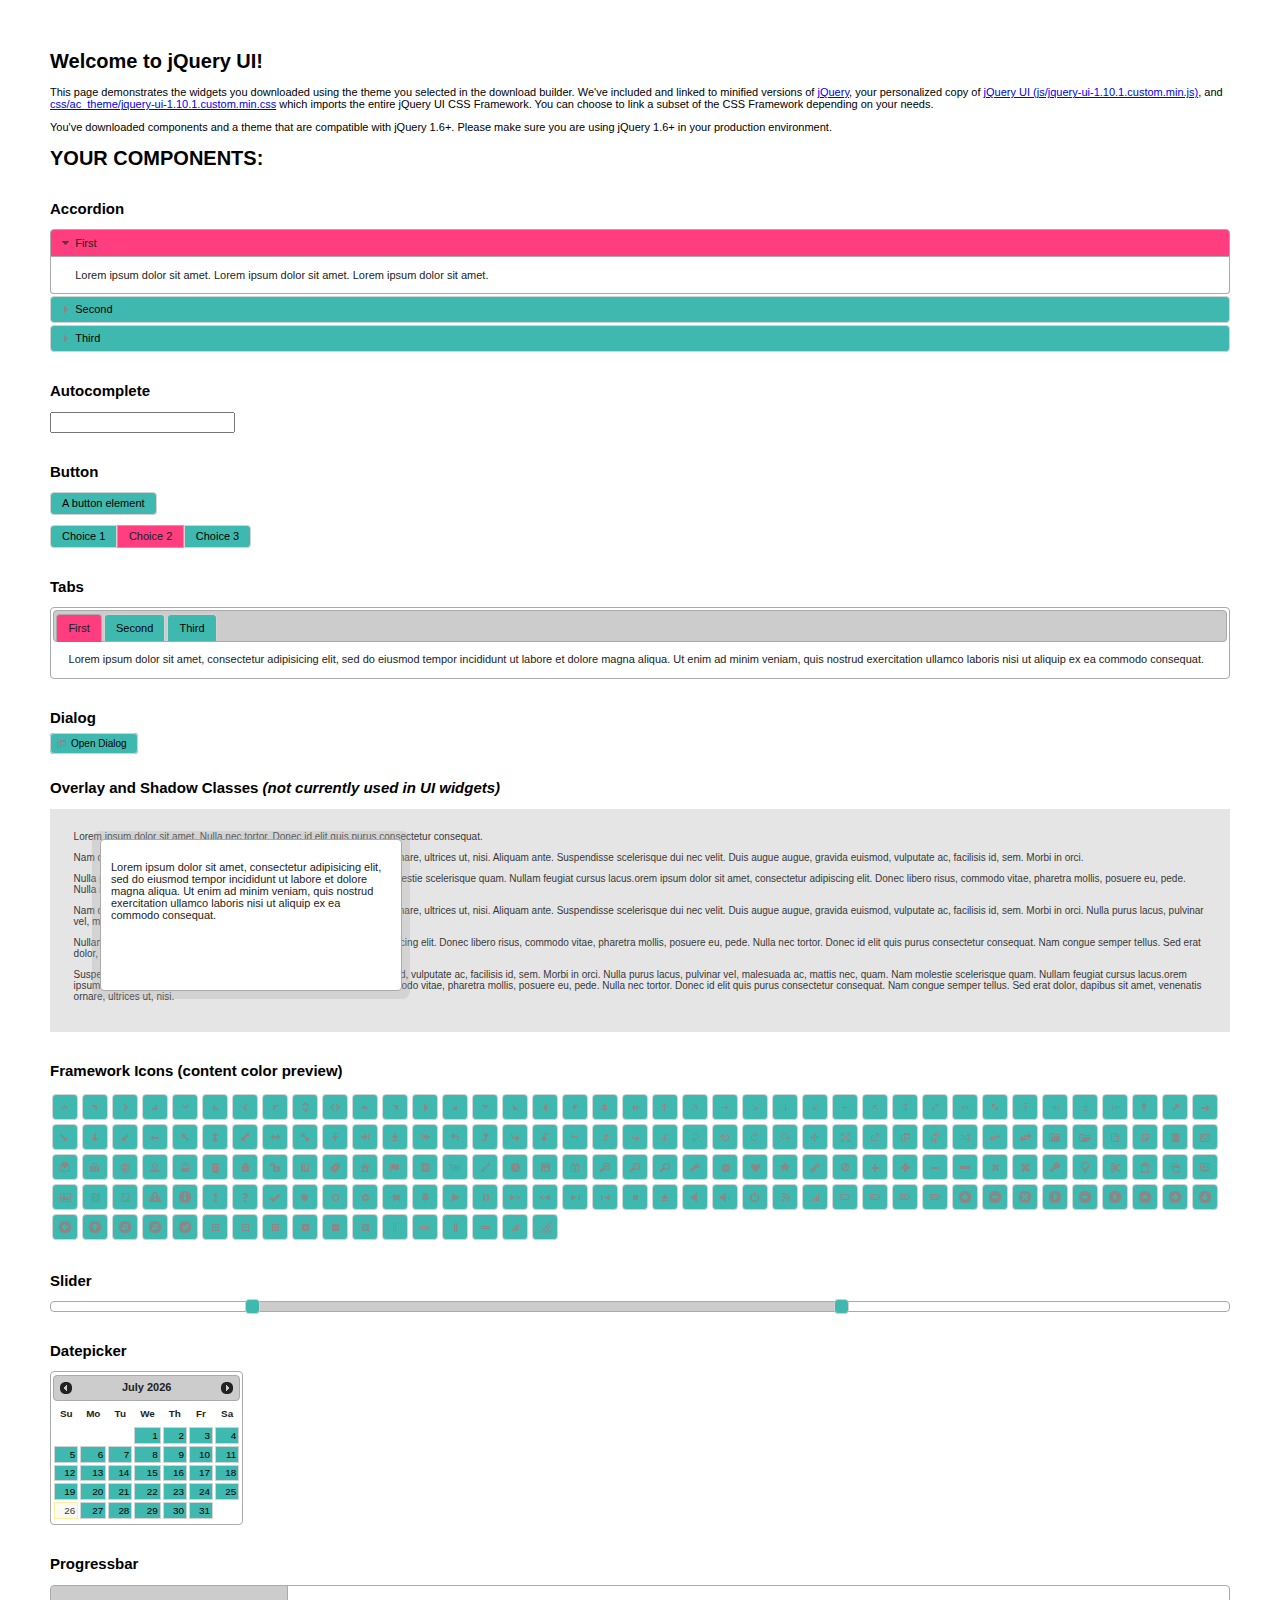
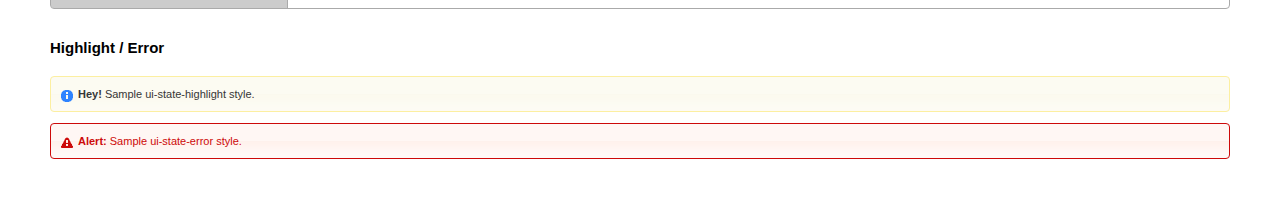
<file: Theme/jquery-ui-1.10.1.custom/index.html>
<!doctype html>
<html lang="us">
<head>
	<meta charset="utf-8">
	<title>jQuery UI Example Page</title>
	<link href="css/ac_theme/jquery-ui-1.10.1.custom.css" rel="stylesheet">
	<script src="js/jquery-1.9.1.js"></script>
	<script src="js/jquery-ui-1.10.1.custom.js"></script>
	<script>
	$(function() {
		
		$( "#accordion" ).accordion();
		

		
		var availableTags = [
			"ActionScript",
			"AppleScript",
			"Asp",
			"BASIC",
			"C",
			"C++",
			"Clojure",
			"COBOL",
			"ColdFusion",
			"Erlang",
			"Fortran",
			"Groovy",
			"Haskell",
			"Java",
			"JavaScript",
			"Lisp",
			"Perl",
			"PHP",
			"Python",
			"Ruby",
			"Scala",
			"Scheme"
		];
		$( "#autocomplete" ).autocomplete({
			source: availableTags
		});
		

		
		$( "#button" ).button();
		$( "#radioset" ).buttonset();
		

		
		$( "#tabs" ).tabs();
		

		
		$( "#dialog" ).dialog({
			autoOpen: false,
			width: 400,
			buttons: [
				{
					text: "Ok",
					click: function() {
						$( this ).dialog( "close" );
					}
				},
				{
					text: "Cancel",
					click: function() {
						$( this ).dialog( "close" );
					}
				}
			]
		});

		// Link to open the dialog
		$( "#dialog-link" ).click(function( event ) {
			$( "#dialog" ).dialog( "open" );
			event.preventDefault();
		});
		

		
		$( "#datepicker" ).datepicker({
			inline: true
		});
		

		
		$( "#slider" ).slider({
			range: true,
			values: [ 17, 67 ]
		});
		

		
		$( "#progressbar" ).progressbar({
			value: 20
		});
		

		// Hover states on the static widgets
		$( "#dialog-link, #icons li" ).hover(
			function() {
				$( this ).addClass( "ui-state-hover" );
			},
			function() {
				$( this ).removeClass( "ui-state-hover" );
			}
		);
	});
	</script>
	<style>
	body{
		font: 62.5% "Trebuchet MS", sans-serif;
		margin: 50px;
	}
	.demoHeaders {
		margin-top: 2em;
	}
	#dialog-link {
		padding: .4em 1em .4em 20px;
		text-decoration: none;
		position: relative;
	}
	#dialog-link span.ui-icon {
		margin: 0 5px 0 0;
		position: absolute;
		left: .2em;
		top: 50%;
		margin-top: -8px;
	}
	#icons {
		margin: 0;
		padding: 0;
	}
	#icons li {
		margin: 2px;
		position: relative;
		padding: 4px 0;
		cursor: pointer;
		float: left;
		list-style: none;
	}
	#icons span.ui-icon {
		float: left;
		margin: 0 4px;
	}
	.fakewindowcontain .ui-widget-overlay {
		position: absolute;
	}
	</style>
</head>
<body>

<h1>Welcome to jQuery UI!</h1>

<div class="ui-widget">
	<p>This page demonstrates the widgets you downloaded using the theme you selected in the download builder. We've included and linked to minified versions of <a href="js/jquery-1.9.1.js">jQuery</a>, your personalized copy of <a href="js/jquery-ui-1.10.1.custom.min.js">jQuery UI (js/jquery-ui-1.10.1.custom.min.js)</a>, and <a href="css/ac_theme/jquery-ui-1.10.1.custom.min.css">css/ac_theme/jquery-ui-1.10.1.custom.min.css</a> which imports the entire jQuery UI CSS Framework. You can choose to link a subset of the CSS Framework depending on your needs. </p>
	<p>You've downloaded components and a theme that are compatible with jQuery 1.6+. Please make sure you are using jQuery 1.6+ in your production environment.</p>
</div>

<h1>YOUR COMPONENTS:</h1>


<!-- Accordion -->
<h2 class="demoHeaders">Accordion</h2>
<div id="accordion">
	<h3>First</h3>
	<div>Lorem ipsum dolor sit amet. Lorem ipsum dolor sit amet. Lorem ipsum dolor sit amet.</div>
	<h3>Second</h3>
	<div>Phasellus mattis tincidunt nibh.</div>
	<h3>Third</h3>
	<div>Nam dui erat, auctor a, dignissim quis.</div>
</div>



<!-- Autocomplete -->
<h2 class="demoHeaders">Autocomplete</h2>
<div>
	<input id="autocomplete" title="type &quot;a&quot;">
</div>



<!-- Button -->
<h2 class="demoHeaders">Button</h2>
<button id="button">A button element</button>
<form style="margin-top: 1em;">
	<div id="radioset">
		<input type="radio" id="radio1" name="radio"><label for="radio1">Choice 1</label>
		<input type="radio" id="radio2" name="radio" checked="checked"><label for="radio2">Choice 2</label>
		<input type="radio" id="radio3" name="radio"><label for="radio3">Choice 3</label>
	</div>
</form>



<!-- Tabs -->
<h2 class="demoHeaders">Tabs</h2>
<div id="tabs">
	<ul>
		<li><a href="#tabs-1">First</a></li>
		<li><a href="#tabs-2">Second</a></li>
		<li><a href="#tabs-3">Third</a></li>
	</ul>
	<div id="tabs-1">Lorem ipsum dolor sit amet, consectetur adipisicing elit, sed do eiusmod tempor incididunt ut labore et dolore magna aliqua. Ut enim ad minim veniam, quis nostrud exercitation ullamco laboris nisi ut aliquip ex ea commodo consequat.</div>
	<div id="tabs-2">Phasellus mattis tincidunt nibh. Cras orci urna, blandit id, pretium vel, aliquet ornare, felis. Maecenas scelerisque sem non nisl. Fusce sed lorem in enim dictum bibendum.</div>
	<div id="tabs-3">Nam dui erat, auctor a, dignissim quis, sollicitudin eu, felis. Pellentesque nisi urna, interdum eget, sagittis et, consequat vestibulum, lacus. Mauris porttitor ullamcorper augue.</div>
</div>



<!-- Dialog NOTE: Dialog is not generated by UI in this demo so it can be visually styled in themeroller-->
<h2 class="demoHeaders">Dialog</h2>
<p><a href="#" id="dialog-link" class="ui-state-default ui-corner-all"><span class="ui-icon ui-icon-newwin"></span>Open Dialog</a></p>

<h2 class="demoHeaders">Overlay and Shadow Classes <em>(not currently used in UI widgets)</em></h2>
<div style="position: relative; width: 96%; height: 200px; padding:1% 2%; overflow:hidden;" class="fakewindowcontain">
	<p>Lorem ipsum dolor sit amet,  Nulla nec tortor. Donec id elit quis purus consectetur consequat. </p><p>Nam congue semper tellus. Sed erat dolor, dapibus sit amet, venenatis ornare, ultrices ut, nisi. Aliquam ante. Suspendisse scelerisque dui nec velit. Duis augue augue, gravida euismod, vulputate ac, facilisis id, sem. Morbi in orci. </p><p>Nulla purus lacus, pulvinar vel, malesuada ac, mattis nec, quam. Nam molestie scelerisque quam. Nullam feugiat cursus lacus.orem ipsum dolor sit amet, consectetur adipiscing elit. Donec libero risus, commodo vitae, pharetra mollis, posuere eu, pede. Nulla nec tortor. Donec id elit quis purus consectetur consequat. </p><p>Nam congue semper tellus. Sed erat dolor, dapibus sit amet, venenatis ornare, ultrices ut, nisi. Aliquam ante. Suspendisse scelerisque dui nec velit. Duis augue augue, gravida euismod, vulputate ac, facilisis id, sem. Morbi in orci. Nulla purus lacus, pulvinar vel, malesuada ac, mattis nec, quam. Nam molestie scelerisque quam. </p><p>Nullam feugiat cursus lacus.orem ipsum dolor sit amet, consectetur adipiscing elit. Donec libero risus, commodo vitae, pharetra mollis, posuere eu, pede. Nulla nec tortor. Donec id elit quis purus consectetur consequat. Nam congue semper tellus. Sed erat dolor, dapibus sit amet, venenatis ornare, ultrices ut, nisi. Aliquam ante. </p><p>Suspendisse scelerisque dui nec velit. Duis augue augue, gravida euismod, vulputate ac, facilisis id, sem. Morbi in orci. Nulla purus lacus, pulvinar vel, malesuada ac, mattis nec, quam. Nam molestie scelerisque quam. Nullam feugiat cursus lacus.orem ipsum dolor sit amet, consectetur adipiscing elit. Donec libero risus, commodo vitae, pharetra mollis, posuere eu, pede. Nulla nec tortor. Donec id elit quis purus consectetur consequat. Nam congue semper tellus. Sed erat dolor, dapibus sit amet, venenatis ornare, ultrices ut, nisi. </p>

	<!-- ui-dialog -->
	<div class="ui-overlay"><div class="ui-widget-overlay"></div><div class="ui-widget-shadow ui-corner-all" style="width: 302px; height: 152px; position: absolute; left: 50px; top: 30px;"></div></div>
	<div style="position: absolute; width: 280px; height: 130px;left: 50px; top: 30px; padding: 10px;" class="ui-widget ui-widget-content ui-corner-all">
		<div class="ui-dialog-content ui-widget-content" style="background: none; border: 0;">
			<p>Lorem ipsum dolor sit amet, consectetur adipisicing elit, sed do eiusmod tempor incididunt ut labore et dolore magna aliqua. Ut enim ad minim veniam, quis nostrud exercitation ullamco laboris nisi ut aliquip ex ea commodo consequat.</p>
		</div>
	</div>

</div>

<!-- ui-dialog -->
<div id="dialog" title="Dialog Title">
	<p>Lorem ipsum dolor sit amet, consectetur adipisicing elit, sed do eiusmod tempor incididunt ut labore et dolore magna aliqua. Ut enim ad minim veniam, quis nostrud exercitation ullamco laboris nisi ut aliquip ex ea commodo consequat.</p>
</div>



<h2 class="demoHeaders">Framework Icons (content color preview)</h2>
<ul id="icons" class="ui-widget ui-helper-clearfix">
	<li class="ui-state-default ui-corner-all" title=".ui-icon-carat-1-n"><span class="ui-icon ui-icon-carat-1-n"></span></li>
	<li class="ui-state-default ui-corner-all" title=".ui-icon-carat-1-ne"><span class="ui-icon ui-icon-carat-1-ne"></span></li>
	<li class="ui-state-default ui-corner-all" title=".ui-icon-carat-1-e"><span class="ui-icon ui-icon-carat-1-e"></span></li>
	<li class="ui-state-default ui-corner-all" title=".ui-icon-carat-1-se"><span class="ui-icon ui-icon-carat-1-se"></span></li>
	<li class="ui-state-default ui-corner-all" title=".ui-icon-carat-1-s"><span class="ui-icon ui-icon-carat-1-s"></span></li>
	<li class="ui-state-default ui-corner-all" title=".ui-icon-carat-1-sw"><span class="ui-icon ui-icon-carat-1-sw"></span></li>
	<li class="ui-state-default ui-corner-all" title=".ui-icon-carat-1-w"><span class="ui-icon ui-icon-carat-1-w"></span></li>
	<li class="ui-state-default ui-corner-all" title=".ui-icon-carat-1-nw"><span class="ui-icon ui-icon-carat-1-nw"></span></li>
	<li class="ui-state-default ui-corner-all" title=".ui-icon-carat-2-n-s"><span class="ui-icon ui-icon-carat-2-n-s"></span></li>
	<li class="ui-state-default ui-corner-all" title=".ui-icon-carat-2-e-w"><span class="ui-icon ui-icon-carat-2-e-w"></span></li>
	<li class="ui-state-default ui-corner-all" title=".ui-icon-triangle-1-n"><span class="ui-icon ui-icon-triangle-1-n"></span></li>
	<li class="ui-state-default ui-corner-all" title=".ui-icon-triangle-1-ne"><span class="ui-icon ui-icon-triangle-1-ne"></span></li>
	<li class="ui-state-default ui-corner-all" title=".ui-icon-triangle-1-e"><span class="ui-icon ui-icon-triangle-1-e"></span></li>
	<li class="ui-state-default ui-corner-all" title=".ui-icon-triangle-1-se"><span class="ui-icon ui-icon-triangle-1-se"></span></li>
	<li class="ui-state-default ui-corner-all" title=".ui-icon-triangle-1-s"><span class="ui-icon ui-icon-triangle-1-s"></span></li>
	<li class="ui-state-default ui-corner-all" title=".ui-icon-triangle-1-sw"><span class="ui-icon ui-icon-triangle-1-sw"></span></li>
	<li class="ui-state-default ui-corner-all" title=".ui-icon-triangle-1-w"><span class="ui-icon ui-icon-triangle-1-w"></span></li>
	<li class="ui-state-default ui-corner-all" title=".ui-icon-triangle-1-nw"><span class="ui-icon ui-icon-triangle-1-nw"></span></li>
	<li class="ui-state-default ui-corner-all" title=".ui-icon-triangle-2-n-s"><span class="ui-icon ui-icon-triangle-2-n-s"></span></li>
	<li class="ui-state-default ui-corner-all" title=".ui-icon-triangle-2-e-w"><span class="ui-icon ui-icon-triangle-2-e-w"></span></li>
	<li class="ui-state-default ui-corner-all" title=".ui-icon-arrow-1-n"><span class="ui-icon ui-icon-arrow-1-n"></span></li>
	<li class="ui-state-default ui-corner-all" title=".ui-icon-arrow-1-ne"><span class="ui-icon ui-icon-arrow-1-ne"></span></li>
	<li class="ui-state-default ui-corner-all" title=".ui-icon-arrow-1-e"><span class="ui-icon ui-icon-arrow-1-e"></span></li>
	<li class="ui-state-default ui-corner-all" title=".ui-icon-arrow-1-se"><span class="ui-icon ui-icon-arrow-1-se"></span></li>
	<li class="ui-state-default ui-corner-all" title=".ui-icon-arrow-1-s"><span class="ui-icon ui-icon-arrow-1-s"></span></li>
	<li class="ui-state-default ui-corner-all" title=".ui-icon-arrow-1-sw"><span class="ui-icon ui-icon-arrow-1-sw"></span></li>
	<li class="ui-state-default ui-corner-all" title=".ui-icon-arrow-1-w"><span class="ui-icon ui-icon-arrow-1-w"></span></li>
	<li class="ui-state-default ui-corner-all" title=".ui-icon-arrow-1-nw"><span class="ui-icon ui-icon-arrow-1-nw"></span></li>
	<li class="ui-state-default ui-corner-all" title=".ui-icon-arrow-2-n-s"><span class="ui-icon ui-icon-arrow-2-n-s"></span></li>
	<li class="ui-state-default ui-corner-all" title=".ui-icon-arrow-2-ne-sw"><span class="ui-icon ui-icon-arrow-2-ne-sw"></span></li>
	<li class="ui-state-default ui-corner-all" title=".ui-icon-arrow-2-e-w"><span class="ui-icon ui-icon-arrow-2-e-w"></span></li>
	<li class="ui-state-default ui-corner-all" title=".ui-icon-arrow-2-se-nw"><span class="ui-icon ui-icon-arrow-2-se-nw"></span></li>
	<li class="ui-state-default ui-corner-all" title=".ui-icon-arrowstop-1-n"><span class="ui-icon ui-icon-arrowstop-1-n"></span></li>
	<li class="ui-state-default ui-corner-all" title=".ui-icon-arrowstop-1-e"><span class="ui-icon ui-icon-arrowstop-1-e"></span></li>
	<li class="ui-state-default ui-corner-all" title=".ui-icon-arrowstop-1-s"><span class="ui-icon ui-icon-arrowstop-1-s"></span></li>
	<li class="ui-state-default ui-corner-all" title=".ui-icon-arrowstop-1-w"><span class="ui-icon ui-icon-arrowstop-1-w"></span></li>
	<li class="ui-state-default ui-corner-all" title=".ui-icon-arrowthick-1-n"><span class="ui-icon ui-icon-arrowthick-1-n"></span></li>
	<li class="ui-state-default ui-corner-all" title=".ui-icon-arrowthick-1-ne"><span class="ui-icon ui-icon-arrowthick-1-ne"></span></li>
	<li class="ui-state-default ui-corner-all" title=".ui-icon-arrowthick-1-e"><span class="ui-icon ui-icon-arrowthick-1-e"></span></li>
	<li class="ui-state-default ui-corner-all" title=".ui-icon-arrowthick-1-se"><span class="ui-icon ui-icon-arrowthick-1-se"></span></li>
	<li class="ui-state-default ui-corner-all" title=".ui-icon-arrowthick-1-s"><span class="ui-icon ui-icon-arrowthick-1-s"></span></li>
	<li class="ui-state-default ui-corner-all" title=".ui-icon-arrowthick-1-sw"><span class="ui-icon ui-icon-arrowthick-1-sw"></span></li>
	<li class="ui-state-default ui-corner-all" title=".ui-icon-arrowthick-1-w"><span class="ui-icon ui-icon-arrowthick-1-w"></span></li>
	<li class="ui-state-default ui-corner-all" title=".ui-icon-arrowthick-1-nw"><span class="ui-icon ui-icon-arrowthick-1-nw"></span></li>
	<li class="ui-state-default ui-corner-all" title=".ui-icon-arrowthick-2-n-s"><span class="ui-icon ui-icon-arrowthick-2-n-s"></span></li>
	<li class="ui-state-default ui-corner-all" title=".ui-icon-arrowthick-2-ne-sw"><span class="ui-icon ui-icon-arrowthick-2-ne-sw"></span></li>
	<li class="ui-state-default ui-corner-all" title=".ui-icon-arrowthick-2-e-w"><span class="ui-icon ui-icon-arrowthick-2-e-w"></span></li>
	<li class="ui-state-default ui-corner-all" title=".ui-icon-arrowthick-2-se-nw"><span class="ui-icon ui-icon-arrowthick-2-se-nw"></span></li>
	<li class="ui-state-default ui-corner-all" title=".ui-icon-arrowthickstop-1-n"><span class="ui-icon ui-icon-arrowthickstop-1-n"></span></li>
	<li class="ui-state-default ui-corner-all" title=".ui-icon-arrowthickstop-1-e"><span class="ui-icon ui-icon-arrowthickstop-1-e"></span></li>
	<li class="ui-state-default ui-corner-all" title=".ui-icon-arrowthickstop-1-s"><span class="ui-icon ui-icon-arrowthickstop-1-s"></span></li>
	<li class="ui-state-default ui-corner-all" title=".ui-icon-arrowthickstop-1-w"><span class="ui-icon ui-icon-arrowthickstop-1-w"></span></li>
	<li class="ui-state-default ui-corner-all" title=".ui-icon-arrowreturnthick-1-w"><span class="ui-icon ui-icon-arrowreturnthick-1-w"></span></li>
	<li class="ui-state-default ui-corner-all" title=".ui-icon-arrowreturnthick-1-n"><span class="ui-icon ui-icon-arrowreturnthick-1-n"></span></li>
	<li class="ui-state-default ui-corner-all" title=".ui-icon-arrowreturnthick-1-e"><span class="ui-icon ui-icon-arrowreturnthick-1-e"></span></li>
	<li class="ui-state-default ui-corner-all" title=".ui-icon-arrowreturnthick-1-s"><span class="ui-icon ui-icon-arrowreturnthick-1-s"></span></li>
	<li class="ui-state-default ui-corner-all" title=".ui-icon-arrowreturn-1-w"><span class="ui-icon ui-icon-arrowreturn-1-w"></span></li>
	<li class="ui-state-default ui-corner-all" title=".ui-icon-arrowreturn-1-n"><span class="ui-icon ui-icon-arrowreturn-1-n"></span></li>
	<li class="ui-state-default ui-corner-all" title=".ui-icon-arrowreturn-1-e"><span class="ui-icon ui-icon-arrowreturn-1-e"></span></li>
	<li class="ui-state-default ui-corner-all" title=".ui-icon-arrowreturn-1-s"><span class="ui-icon ui-icon-arrowreturn-1-s"></span></li>
	<li class="ui-state-default ui-corner-all" title=".ui-icon-arrowrefresh-1-w"><span class="ui-icon ui-icon-arrowrefresh-1-w"></span></li>
	<li class="ui-state-default ui-corner-all" title=".ui-icon-arrowrefresh-1-n"><span class="ui-icon ui-icon-arrowrefresh-1-n"></span></li>
	<li class="ui-state-default ui-corner-all" title=".ui-icon-arrowrefresh-1-e"><span class="ui-icon ui-icon-arrowrefresh-1-e"></span></li>
	<li class="ui-state-default ui-corner-all" title=".ui-icon-arrowrefresh-1-s"><span class="ui-icon ui-icon-arrowrefresh-1-s"></span></li>
	<li class="ui-state-default ui-corner-all" title=".ui-icon-arrow-4"><span class="ui-icon ui-icon-arrow-4"></span></li>
	<li class="ui-state-default ui-corner-all" title=".ui-icon-arrow-4-diag"><span class="ui-icon ui-icon-arrow-4-diag"></span></li>
	<li class="ui-state-default ui-corner-all" title=".ui-icon-extlink"><span class="ui-icon ui-icon-extlink"></span></li>
	<li class="ui-state-default ui-corner-all" title=".ui-icon-newwin"><span class="ui-icon ui-icon-newwin"></span></li>
	<li class="ui-state-default ui-corner-all" title=".ui-icon-refresh"><span class="ui-icon ui-icon-refresh"></span></li>
	<li class="ui-state-default ui-corner-all" title=".ui-icon-shuffle"><span class="ui-icon ui-icon-shuffle"></span></li>
	<li class="ui-state-default ui-corner-all" title=".ui-icon-transfer-e-w"><span class="ui-icon ui-icon-transfer-e-w"></span></li>
	<li class="ui-state-default ui-corner-all" title=".ui-icon-transferthick-e-w"><span class="ui-icon ui-icon-transferthick-e-w"></span></li>
	<li class="ui-state-default ui-corner-all" title=".ui-icon-folder-collapsed"><span class="ui-icon ui-icon-folder-collapsed"></span></li>
	<li class="ui-state-default ui-corner-all" title=".ui-icon-folder-open"><span class="ui-icon ui-icon-folder-open"></span></li>
	<li class="ui-state-default ui-corner-all" title=".ui-icon-document"><span class="ui-icon ui-icon-document"></span></li>
	<li class="ui-state-default ui-corner-all" title=".ui-icon-document-b"><span class="ui-icon ui-icon-document-b"></span></li>
	<li class="ui-state-default ui-corner-all" title=".ui-icon-note"><span class="ui-icon ui-icon-note"></span></li>
	<li class="ui-state-default ui-corner-all" title=".ui-icon-mail-closed"><span class="ui-icon ui-icon-mail-closed"></span></li>
	<li class="ui-state-default ui-corner-all" title=".ui-icon-mail-open"><span class="ui-icon ui-icon-mail-open"></span></li>
	<li class="ui-state-default ui-corner-all" title=".ui-icon-suitcase"><span class="ui-icon ui-icon-suitcase"></span></li>
	<li class="ui-state-default ui-corner-all" title=".ui-icon-comment"><span class="ui-icon ui-icon-comment"></span></li>
	<li class="ui-state-default ui-corner-all" title=".ui-icon-person"><span class="ui-icon ui-icon-person"></span></li>
	<li class="ui-state-default ui-corner-all" title=".ui-icon-print"><span class="ui-icon ui-icon-print"></span></li>
	<li class="ui-state-default ui-corner-all" title=".ui-icon-trash"><span class="ui-icon ui-icon-trash"></span></li>
	<li class="ui-state-default ui-corner-all" title=".ui-icon-locked"><span class="ui-icon ui-icon-locked"></span></li>
	<li class="ui-state-default ui-corner-all" title=".ui-icon-unlocked"><span class="ui-icon ui-icon-unlocked"></span></li>
	<li class="ui-state-default ui-corner-all" title=".ui-icon-bookmark"><span class="ui-icon ui-icon-bookmark"></span></li>
	<li class="ui-state-default ui-corner-all" title=".ui-icon-tag"><span class="ui-icon ui-icon-tag"></span></li>
	<li class="ui-state-default ui-corner-all" title=".ui-icon-home"><span class="ui-icon ui-icon-home"></span></li>
	<li class="ui-state-default ui-corner-all" title=".ui-icon-flag"><span class="ui-icon ui-icon-flag"></span></li>
	<li class="ui-state-default ui-corner-all" title=".ui-icon-calculator"><span class="ui-icon ui-icon-calculator"></span></li>
	<li class="ui-state-default ui-corner-all" title=".ui-icon-cart"><span class="ui-icon ui-icon-cart"></span></li>
	<li class="ui-state-default ui-corner-all" title=".ui-icon-pencil"><span class="ui-icon ui-icon-pencil"></span></li>
	<li class="ui-state-default ui-corner-all" title=".ui-icon-clock"><span class="ui-icon ui-icon-clock"></span></li>
	<li class="ui-state-default ui-corner-all" title=".ui-icon-disk"><span class="ui-icon ui-icon-disk"></span></li>
	<li class="ui-state-default ui-corner-all" title=".ui-icon-calendar"><span class="ui-icon ui-icon-calendar"></span></li>
	<li class="ui-state-default ui-corner-all" title=".ui-icon-zoomin"><span class="ui-icon ui-icon-zoomin"></span></li>
	<li class="ui-state-default ui-corner-all" title=".ui-icon-zoomout"><span class="ui-icon ui-icon-zoomout"></span></li>
	<li class="ui-state-default ui-corner-all" title=".ui-icon-search"><span class="ui-icon ui-icon-search"></span></li>
	<li class="ui-state-default ui-corner-all" title=".ui-icon-wrench"><span class="ui-icon ui-icon-wrench"></span></li>
	<li class="ui-state-default ui-corner-all" title=".ui-icon-gear"><span class="ui-icon ui-icon-gear"></span></li>
	<li class="ui-state-default ui-corner-all" title=".ui-icon-heart"><span class="ui-icon ui-icon-heart"></span></li>
	<li class="ui-state-default ui-corner-all" title=".ui-icon-star"><span class="ui-icon ui-icon-star"></span></li>
	<li class="ui-state-default ui-corner-all" title=".ui-icon-link"><span class="ui-icon ui-icon-link"></span></li>
	<li class="ui-state-default ui-corner-all" title=".ui-icon-cancel"><span class="ui-icon ui-icon-cancel"></span></li>
	<li class="ui-state-default ui-corner-all" title=".ui-icon-plus"><span class="ui-icon ui-icon-plus"></span></li>
	<li class="ui-state-default ui-corner-all" title=".ui-icon-plusthick"><span class="ui-icon ui-icon-plusthick"></span></li>
	<li class="ui-state-default ui-corner-all" title=".ui-icon-minus"><span class="ui-icon ui-icon-minus"></span></li>
	<li class="ui-state-default ui-corner-all" title=".ui-icon-minusthick"><span class="ui-icon ui-icon-minusthick"></span></li>
	<li class="ui-state-default ui-corner-all" title=".ui-icon-close"><span class="ui-icon ui-icon-close"></span></li>
	<li class="ui-state-default ui-corner-all" title=".ui-icon-closethick"><span class="ui-icon ui-icon-closethick"></span></li>
	<li class="ui-state-default ui-corner-all" title=".ui-icon-key"><span class="ui-icon ui-icon-key"></span></li>
	<li class="ui-state-default ui-corner-all" title=".ui-icon-lightbulb"><span class="ui-icon ui-icon-lightbulb"></span></li>
	<li class="ui-state-default ui-corner-all" title=".ui-icon-scissors"><span class="ui-icon ui-icon-scissors"></span></li>
	<li class="ui-state-default ui-corner-all" title=".ui-icon-clipboard"><span class="ui-icon ui-icon-clipboard"></span></li>
	<li class="ui-state-default ui-corner-all" title=".ui-icon-copy"><span class="ui-icon ui-icon-copy"></span></li>
	<li class="ui-state-default ui-corner-all" title=".ui-icon-contact"><span class="ui-icon ui-icon-contact"></span></li>
	<li class="ui-state-default ui-corner-all" title=".ui-icon-image"><span class="ui-icon ui-icon-image"></span></li>
	<li class="ui-state-default ui-corner-all" title=".ui-icon-video"><span class="ui-icon ui-icon-video"></span></li>
	<li class="ui-state-default ui-corner-all" title=".ui-icon-script"><span class="ui-icon ui-icon-script"></span></li>
	<li class="ui-state-default ui-corner-all" title=".ui-icon-alert"><span class="ui-icon ui-icon-alert"></span></li>
	<li class="ui-state-default ui-corner-all" title=".ui-icon-info"><span class="ui-icon ui-icon-info"></span></li>
	<li class="ui-state-default ui-corner-all" title=".ui-icon-notice"><span class="ui-icon ui-icon-notice"></span></li>
	<li class="ui-state-default ui-corner-all" title=".ui-icon-help"><span class="ui-icon ui-icon-help"></span></li>
	<li class="ui-state-default ui-corner-all" title=".ui-icon-check"><span class="ui-icon ui-icon-check"></span></li>
	<li class="ui-state-default ui-corner-all" title=".ui-icon-bullet"><span class="ui-icon ui-icon-bullet"></span></li>
	<li class="ui-state-default ui-corner-all" title=".ui-icon-radio-off"><span class="ui-icon ui-icon-radio-off"></span></li>
	<li class="ui-state-default ui-corner-all" title=".ui-icon-radio-on"><span class="ui-icon ui-icon-radio-on"></span></li>
	<li class="ui-state-default ui-corner-all" title=".ui-icon-pin-w"><span class="ui-icon ui-icon-pin-w"></span></li>
	<li class="ui-state-default ui-corner-all" title=".ui-icon-pin-s"><span class="ui-icon ui-icon-pin-s"></span></li>
	<li class="ui-state-default ui-corner-all" title=".ui-icon-play"><span class="ui-icon ui-icon-play"></span></li>
	<li class="ui-state-default ui-corner-all" title=".ui-icon-pause"><span class="ui-icon ui-icon-pause"></span></li>
	<li class="ui-state-default ui-corner-all" title=".ui-icon-seek-next"><span class="ui-icon ui-icon-seek-next"></span></li>
	<li class="ui-state-default ui-corner-all" title=".ui-icon-seek-prev"><span class="ui-icon ui-icon-seek-prev"></span></li>
	<li class="ui-state-default ui-corner-all" title=".ui-icon-seek-end"><span class="ui-icon ui-icon-seek-end"></span></li>
	<li class="ui-state-default ui-corner-all" title=".ui-icon-seek-first"><span class="ui-icon ui-icon-seek-first"></span></li>
	<li class="ui-state-default ui-corner-all" title=".ui-icon-stop"><span class="ui-icon ui-icon-stop"></span></li>
	<li class="ui-state-default ui-corner-all" title=".ui-icon-eject"><span class="ui-icon ui-icon-eject"></span></li>
	<li class="ui-state-default ui-corner-all" title=".ui-icon-volume-off"><span class="ui-icon ui-icon-volume-off"></span></li>
	<li class="ui-state-default ui-corner-all" title=".ui-icon-volume-on"><span class="ui-icon ui-icon-volume-on"></span></li>
	<li class="ui-state-default ui-corner-all" title=".ui-icon-power"><span class="ui-icon ui-icon-power"></span></li>
	<li class="ui-state-default ui-corner-all" title=".ui-icon-signal-diag"><span class="ui-icon ui-icon-signal-diag"></span></li>
	<li class="ui-state-default ui-corner-all" title=".ui-icon-signal"><span class="ui-icon ui-icon-signal"></span></li>
	<li class="ui-state-default ui-corner-all" title=".ui-icon-battery-0"><span class="ui-icon ui-icon-battery-0"></span></li>
	<li class="ui-state-default ui-corner-all" title=".ui-icon-battery-1"><span class="ui-icon ui-icon-battery-1"></span></li>
	<li class="ui-state-default ui-corner-all" title=".ui-icon-battery-2"><span class="ui-icon ui-icon-battery-2"></span></li>
	<li class="ui-state-default ui-corner-all" title=".ui-icon-battery-3"><span class="ui-icon ui-icon-battery-3"></span></li>
	<li class="ui-state-default ui-corner-all" title=".ui-icon-circle-plus"><span class="ui-icon ui-icon-circle-plus"></span></li>
	<li class="ui-state-default ui-corner-all" title=".ui-icon-circle-minus"><span class="ui-icon ui-icon-circle-minus"></span></li>
	<li class="ui-state-default ui-corner-all" title=".ui-icon-circle-close"><span class="ui-icon ui-icon-circle-close"></span></li>
	<li class="ui-state-default ui-corner-all" title=".ui-icon-circle-triangle-e"><span class="ui-icon ui-icon-circle-triangle-e"></span></li>
	<li class="ui-state-default ui-corner-all" title=".ui-icon-circle-triangle-s"><span class="ui-icon ui-icon-circle-triangle-s"></span></li>
	<li class="ui-state-default ui-corner-all" title=".ui-icon-circle-triangle-w"><span class="ui-icon ui-icon-circle-triangle-w"></span></li>
	<li class="ui-state-default ui-corner-all" title=".ui-icon-circle-triangle-n"><span class="ui-icon ui-icon-circle-triangle-n"></span></li>
	<li class="ui-state-default ui-corner-all" title=".ui-icon-circle-arrow-e"><span class="ui-icon ui-icon-circle-arrow-e"></span></li>
	<li class="ui-state-default ui-corner-all" title=".ui-icon-circle-arrow-s"><span class="ui-icon ui-icon-circle-arrow-s"></span></li>
	<li class="ui-state-default ui-corner-all" title=".ui-icon-circle-arrow-w"><span class="ui-icon ui-icon-circle-arrow-w"></span></li>
	<li class="ui-state-default ui-corner-all" title=".ui-icon-circle-arrow-n"><span class="ui-icon ui-icon-circle-arrow-n"></span></li>
	<li class="ui-state-default ui-corner-all" title=".ui-icon-circle-zoomin"><span class="ui-icon ui-icon-circle-zoomin"></span></li>
	<li class="ui-state-default ui-corner-all" title=".ui-icon-circle-zoomout"><span class="ui-icon ui-icon-circle-zoomout"></span></li>
	<li class="ui-state-default ui-corner-all" title=".ui-icon-circle-check"><span class="ui-icon ui-icon-circle-check"></span></li>
	<li class="ui-state-default ui-corner-all" title=".ui-icon-circlesmall-plus"><span class="ui-icon ui-icon-circlesmall-plus"></span></li>
	<li class="ui-state-default ui-corner-all" title=".ui-icon-circlesmall-minus"><span class="ui-icon ui-icon-circlesmall-minus"></span></li>
	<li class="ui-state-default ui-corner-all" title=".ui-icon-circlesmall-close"><span class="ui-icon ui-icon-circlesmall-close"></span></li>
	<li class="ui-state-default ui-corner-all" title=".ui-icon-squaresmall-plus"><span class="ui-icon ui-icon-squaresmall-plus"></span></li>
	<li class="ui-state-default ui-corner-all" title=".ui-icon-squaresmall-minus"><span class="ui-icon ui-icon-squaresmall-minus"></span></li>
	<li class="ui-state-default ui-corner-all" title=".ui-icon-squaresmall-close"><span class="ui-icon ui-icon-squaresmall-close"></span></li>
	<li class="ui-state-default ui-corner-all" title=".ui-icon-grip-dotted-vertical"><span class="ui-icon ui-icon-grip-dotted-vertical"></span></li>
	<li class="ui-state-default ui-corner-all" title=".ui-icon-grip-dotted-horizontal"><span class="ui-icon ui-icon-grip-dotted-horizontal"></span></li>
	<li class="ui-state-default ui-corner-all" title=".ui-icon-grip-solid-vertical"><span class="ui-icon ui-icon-grip-solid-vertical"></span></li>
	<li class="ui-state-default ui-corner-all" title=".ui-icon-grip-solid-horizontal"><span class="ui-icon ui-icon-grip-solid-horizontal"></span></li>
	<li class="ui-state-default ui-corner-all" title=".ui-icon-gripsmall-diagonal-se"><span class="ui-icon ui-icon-gripsmall-diagonal-se"></span></li>
	<li class="ui-state-default ui-corner-all" title=".ui-icon-grip-diagonal-se"><span class="ui-icon ui-icon-grip-diagonal-se"></span></li>
</ul>


<!-- Slider -->
<h2 class="demoHeaders">Slider</h2>
<div id="slider"></div>



<!-- Datepicker -->
<h2 class="demoHeaders">Datepicker</h2>
<div id="datepicker"></div>



<!-- Progressbar -->
<h2 class="demoHeaders">Progressbar</h2>
<div id="progressbar"></div>


<!-- Highlight / Error -->
<h2 class="demoHeaders">Highlight / Error</h2>
<div class="ui-widget">
	<div class="ui-state-highlight ui-corner-all" style="margin-top: 20px; padding: 0 .7em;">
		<p><span class="ui-icon ui-icon-info" style="float: left; margin-right: .3em;"></span>
		<strong>Hey!</strong> Sample ui-state-highlight style.</p>
	</div>
</div>
<br>
<div class="ui-widget">
	<div class="ui-state-error ui-corner-all" style="padding: 0 .7em;">
		<p><span class="ui-icon ui-icon-alert" style="float: left; margin-right: .3em;"></span>
		<strong>Alert:</strong> Sample ui-state-error style.</p>
	</div>
</div>

</body>
</html>
</file>
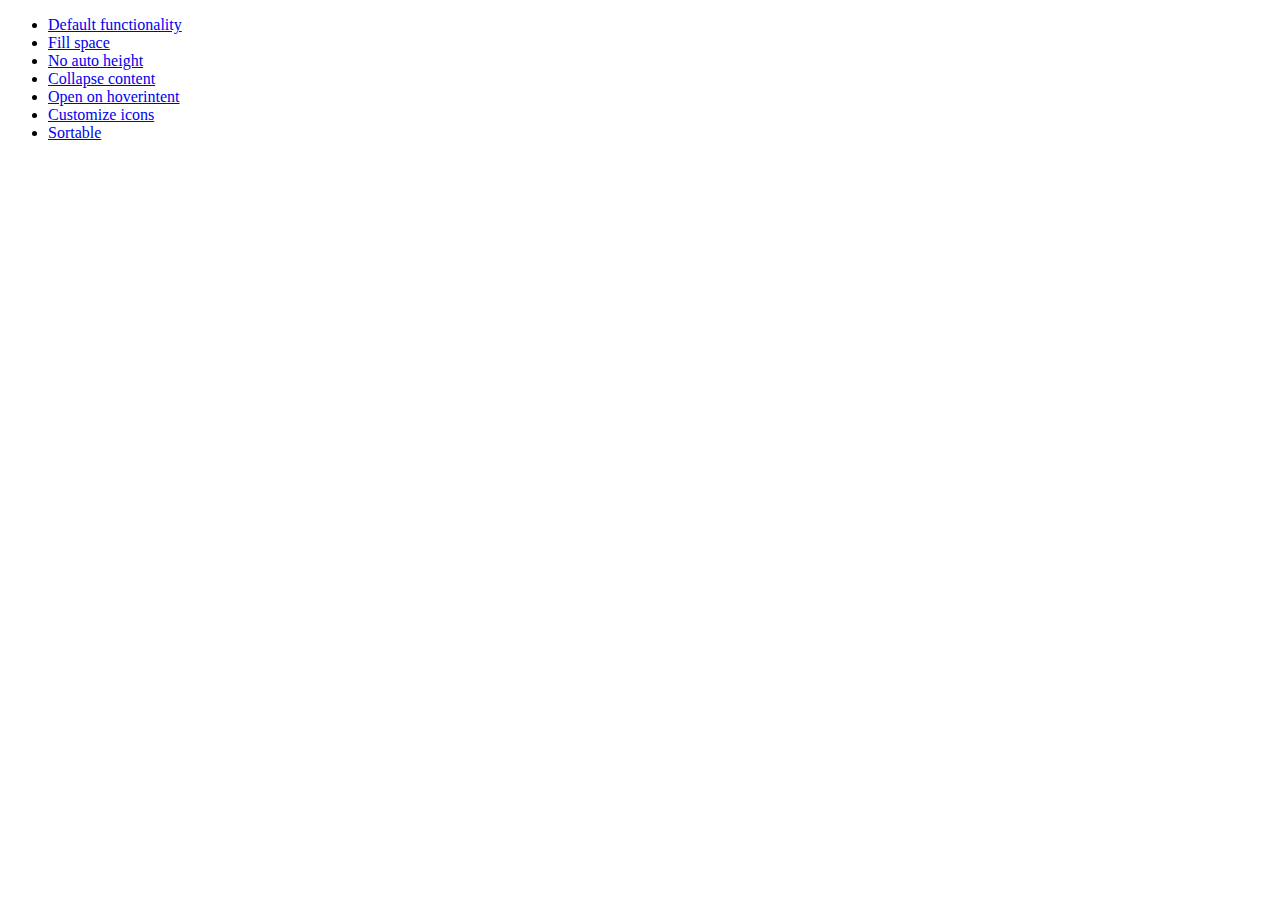
<file: jquery-ui-1.10.4.custom/development-bundle/demos/accordion/index.html>
<!doctype html>
<html lang="en">
<head>
	<meta charset="utf-8">
	<title>jQuery UI Accordion Demos</title>
</head>
<body>

<ul>
	<li><a href="default.html">Default functionality</a></li>
	<li><a href="fillspace.html">Fill space</a></li>
	<li><a href="no-auto-height.html">No auto height</a></li>
	<li><a href="collapsible.html">Collapse content</a></li>
	<li><a href="hoverintent.html">Open on hoverintent</a></li>
	<li><a href="custom-icons.html">Customize icons</a></li>
	<li><a href="sortable.html">Sortable</a></li>
</ul>

</body>
</html>
</file>
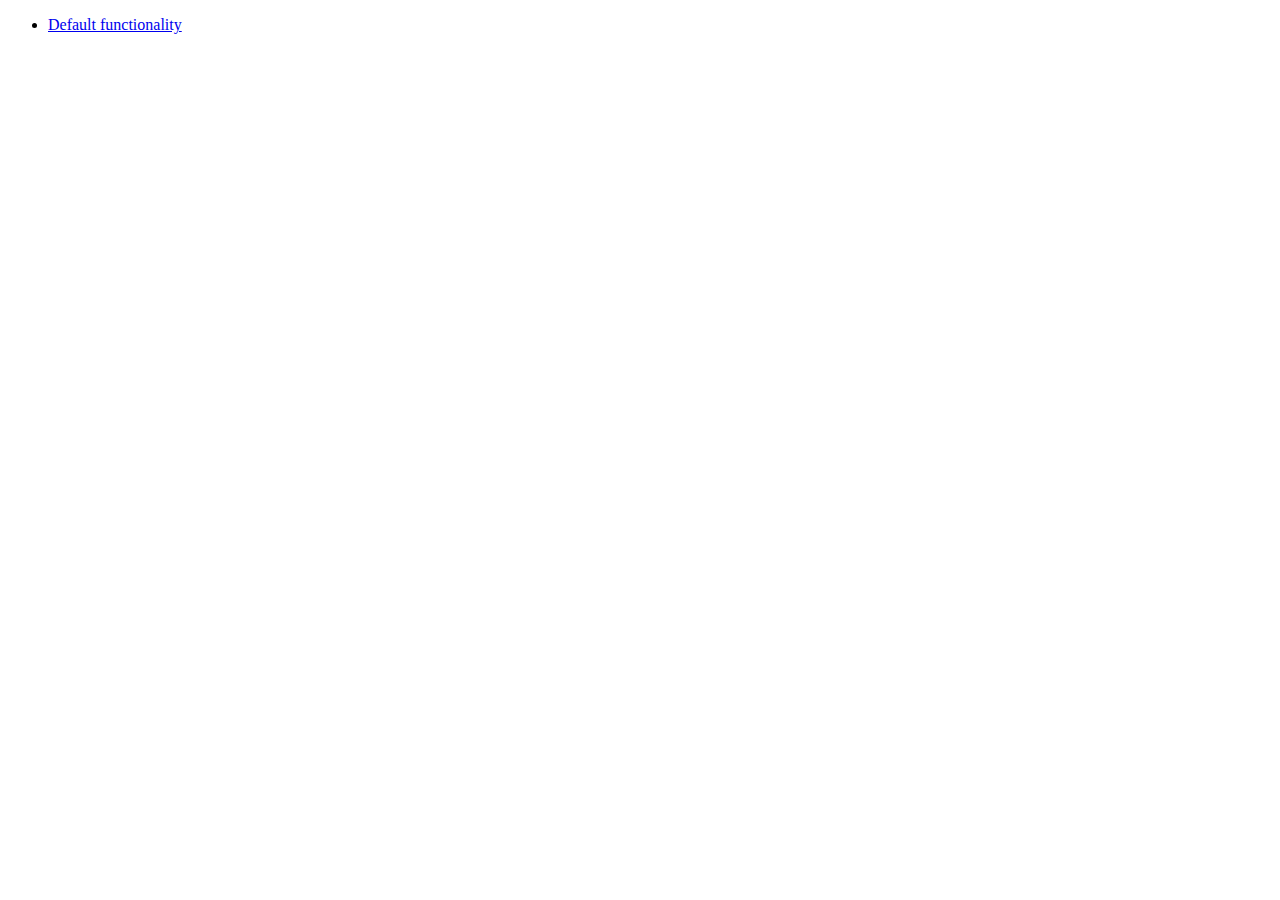
<file: jquery-ui-1.10.4.custom/development-bundle/demos/addClass/index.html>
<!doctype html>
<html lang="en">
<head>
	<meta charset="utf-8">
	<title>jQuery UI Effects Demos</title>
</head>
<body>

<ul>
	<li><a href="default.html">Default functionality</a></li>
</ul>

</body>
</html>
</file>
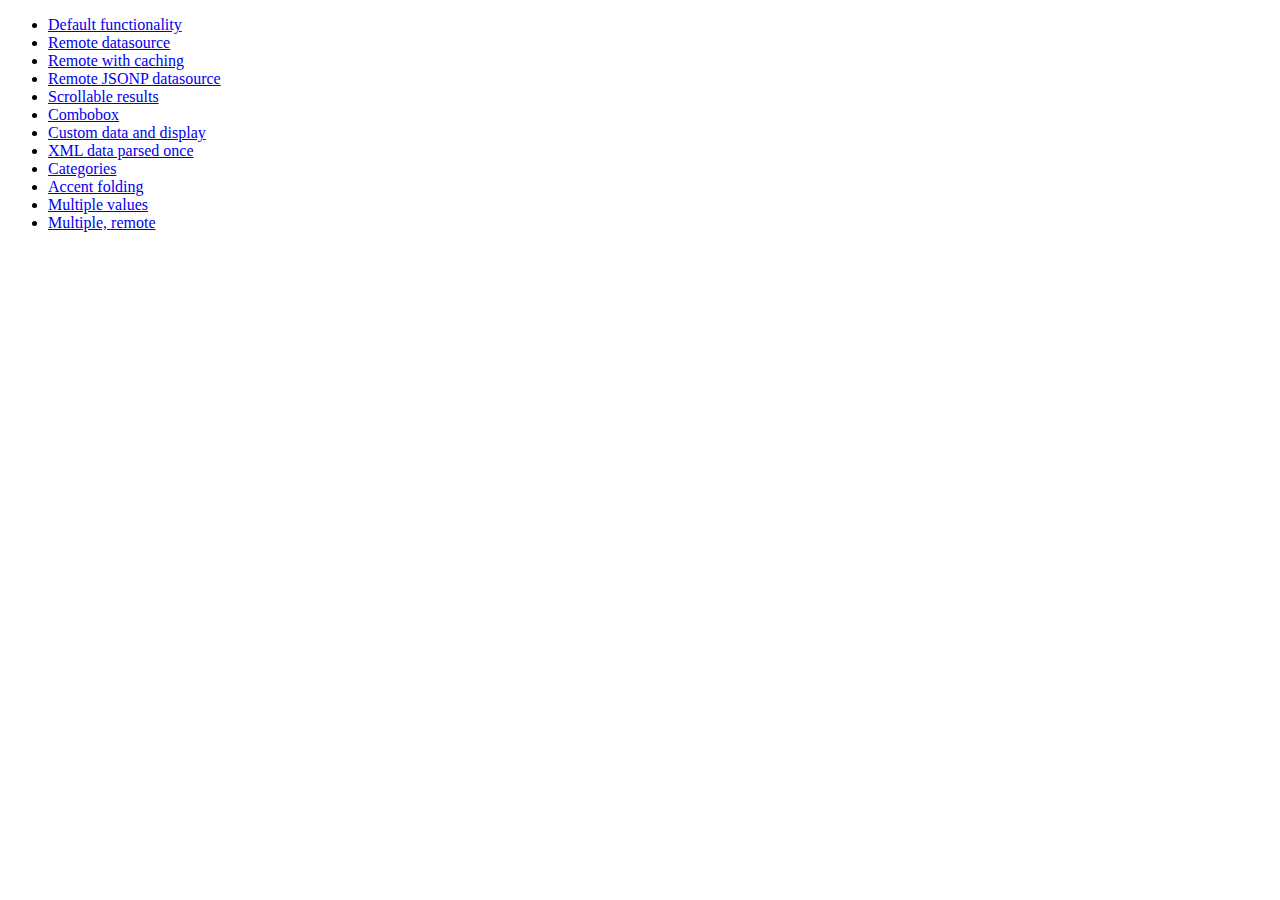
<file: jquery-ui-1.10.4.custom/development-bundle/demos/autocomplete/index.html>
<!doctype html>
<html lang="en">
<head>
	<meta charset="utf-8">
	<title>jQuery UI Autocomplete Demos</title>
</head>
<body>

<ul>
	<li><a href="default.html">Default functionality</a></li>
	<li><a href="remote.html">Remote datasource</a></li>
	<li><a href="remote-with-cache.html">Remote with caching</a></li>
	<li><a href="remote-jsonp.html">Remote JSONP datasource</a></li>
	<li><a href="maxheight.html">Scrollable results</a></li>
	<li><a href="combobox.html">Combobox</a></li>
	<li><a href="custom-data.html">Custom data and display</a></li>
	<li><a href="xml.html">XML data parsed once</a></li>
	<li><a href="categories.html">Categories</a></li>
	<li><a href="folding.html">Accent folding</a></li>
	<li><a href="multiple.html">Multiple values</a></li>
	<li><a href="multiple-remote.html">Multiple, remote</a></li>
</ul>

</body>
</html>
</file>
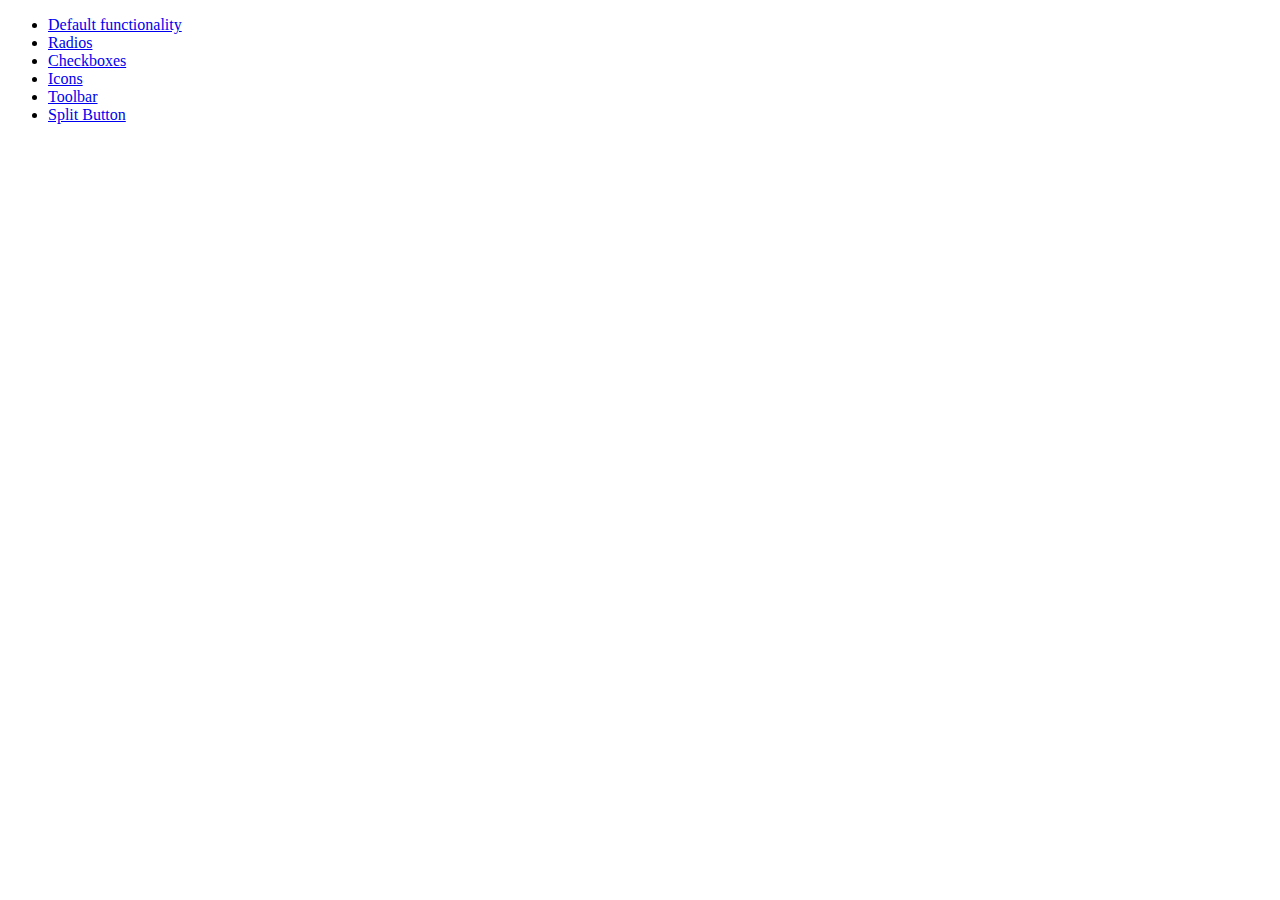
<file: jquery-ui-1.10.4.custom/development-bundle/demos/button/index.html>
<!doctype html>
<html lang="en">
<head>
	<meta charset="utf-8">
	<title>jQuery UI Button Demos</title>
</head>
<body>

<ul>
	<li><a href="default.html">Default functionality</a></li>
	<li><a href="radio.html">Radios</a></li>
	<li><a href="checkbox.html">Checkboxes</a></li>
	<li><a href="icons.html">Icons</a></li>
	<li><a href="toolbar.html">Toolbar</a></li>
	<li><a href="splitbutton.html">Split Button</a></li>
</ul>

</body>
</html>
</file>
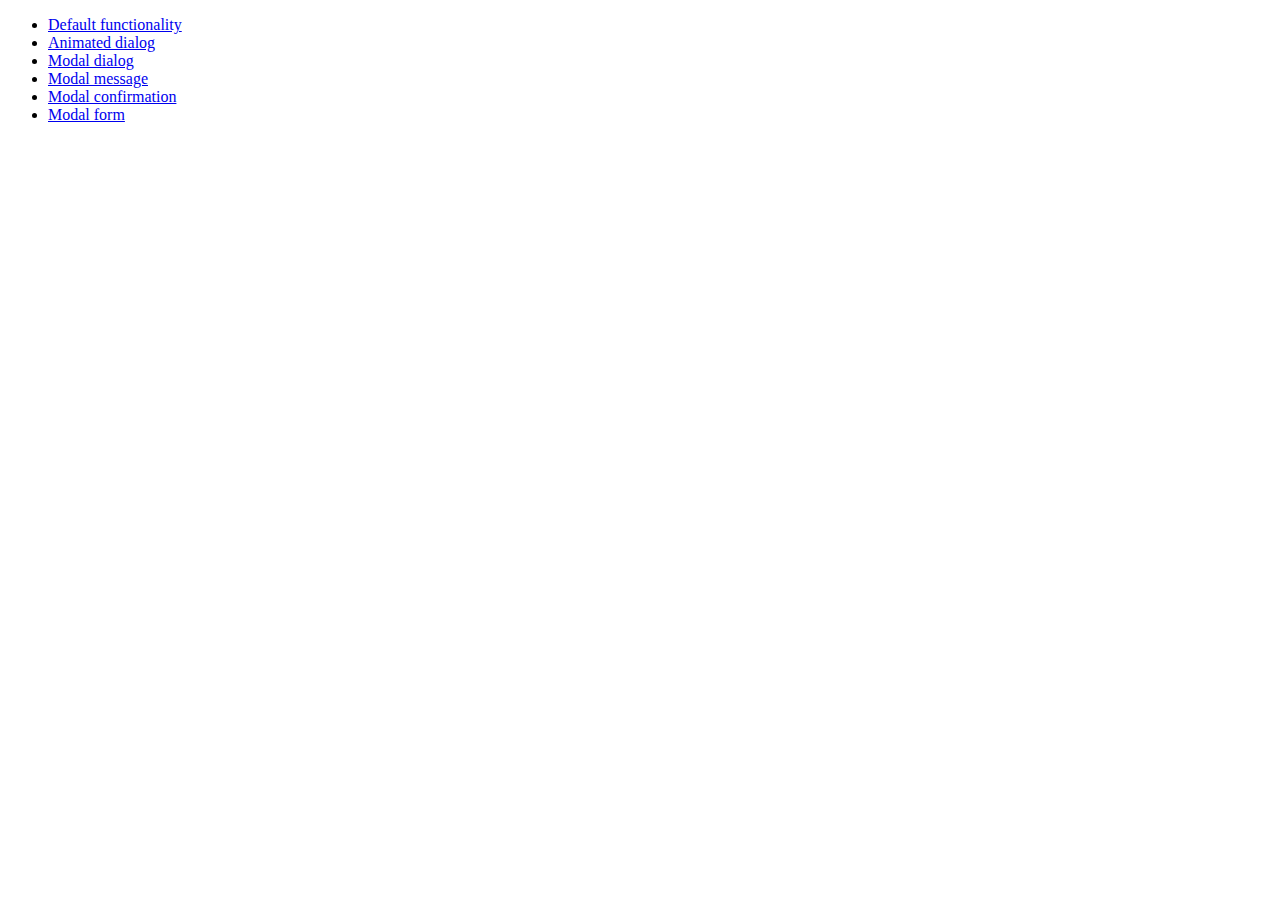
<file: jquery-ui-1.10.4.custom/development-bundle/demos/dialog/index.html>
<!doctype html>
<html lang="en">
<head>
	<meta charset="utf-8">
	<title>jQuery UI Dialog Demos</title>
</head>
<body>

<ul>
	<li><a href="default.html">Default functionality</a></li>
	<li><a href="animated.html">Animated dialog</a></li>
	<li><a href="modal.html">Modal dialog</a></li>
	<li><a href="modal-message.html">Modal message</a></li>
	<li><a href="modal-confirmation.html">Modal confirmation</a></li>
	<li><a href="modal-form.html">Modal form</a></li>
</ul>

</body>
</html>
</file>
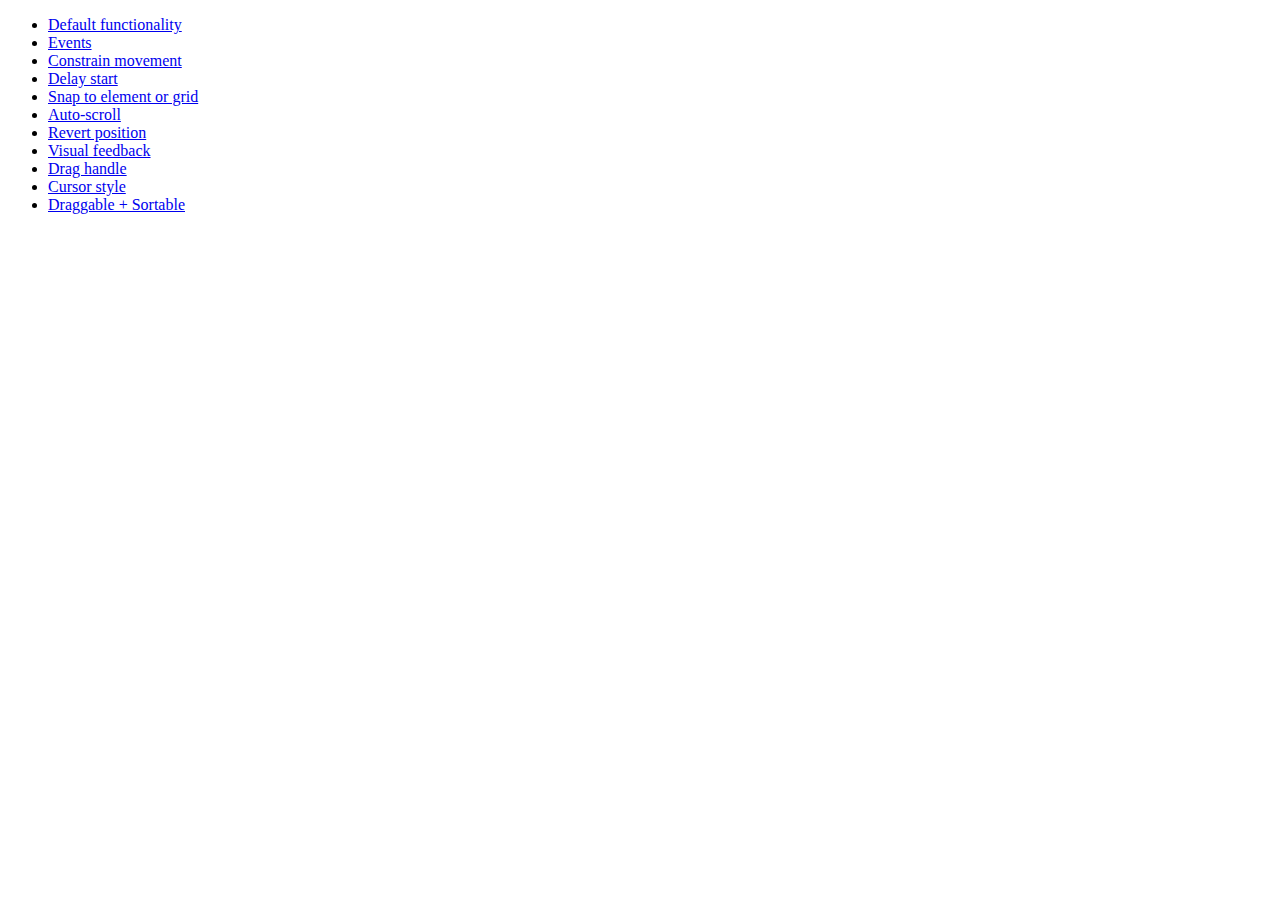
<file: jquery-ui-1.10.4.custom/development-bundle/demos/draggable/index.html>
<!doctype html>
<html lang="en">
<head>
	<meta charset="utf-8">
	<title>jQuery UI Draggable Demos</title>
</head>
<body>

<ul>
	<li><a href="default.html">Default functionality</a></li>
	<li><a href="events.html">Events</a></li>
	<li><a href="constrain-movement.html">Constrain movement</a></li>
	<li><a href="delay-start.html">Delay start</a></li>
	<li><a href="snap-to.html">Snap to element or grid</a></li>
	<li><a href="scroll.html">Auto-scroll</a></li>
	<li><a href="revert.html">Revert position</a></li>
	<li><a href="visual-feedback.html">Visual feedback</a></li>
	<li><a href="handle.html">Drag handle</a></li>
	<li><a href="cursor-style.html">Cursor style</a></li>
	<li><a href="sortable.html">Draggable + Sortable</a></li>
</ul>

</body>
</html>
</file>
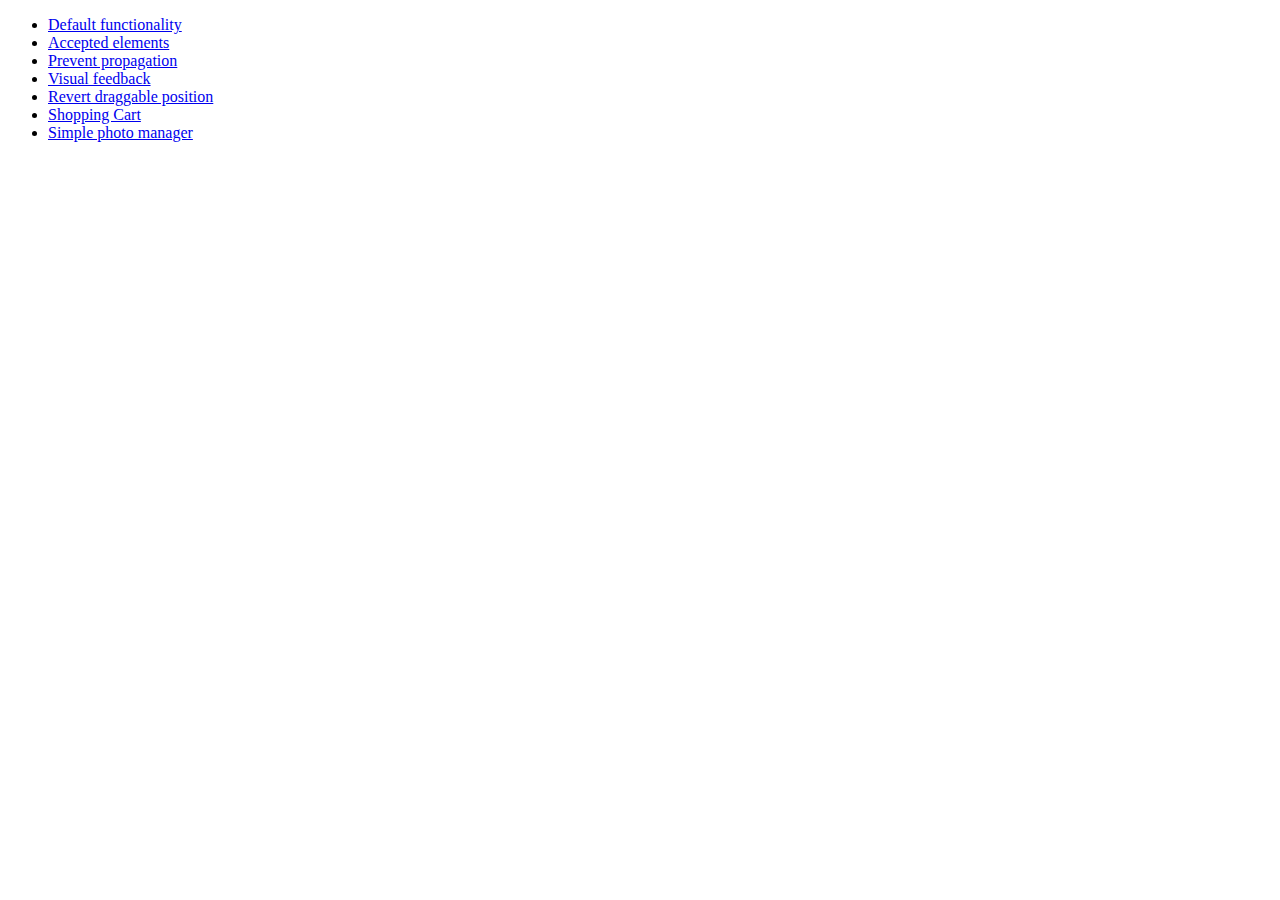
<file: jquery-ui-1.10.4.custom/development-bundle/demos/droppable/index.html>
<!doctype html>
<html lang="en">
<head>
	<meta charset="utf-8">
	<title>jQuery UI Droppable Demos</title>
</head>
<body>

<ul>
	<li><a href="default.html">Default functionality</a></li>
	<li><a href="accepted-elements.html">Accepted elements</a></li>
	<li><a href="propagation.html">Prevent propagation</a></li>
	<li><a href="visual-feedback.html">Visual feedback</a></li>
	<li><a href="revert.html">Revert draggable position</a></li>
	<li><a href="shopping-cart.html">Shopping Cart</a></li>
	<li><a href="photo-manager.html">Simple photo manager</a></li>
</ul>

</body>
</html>
</file>
